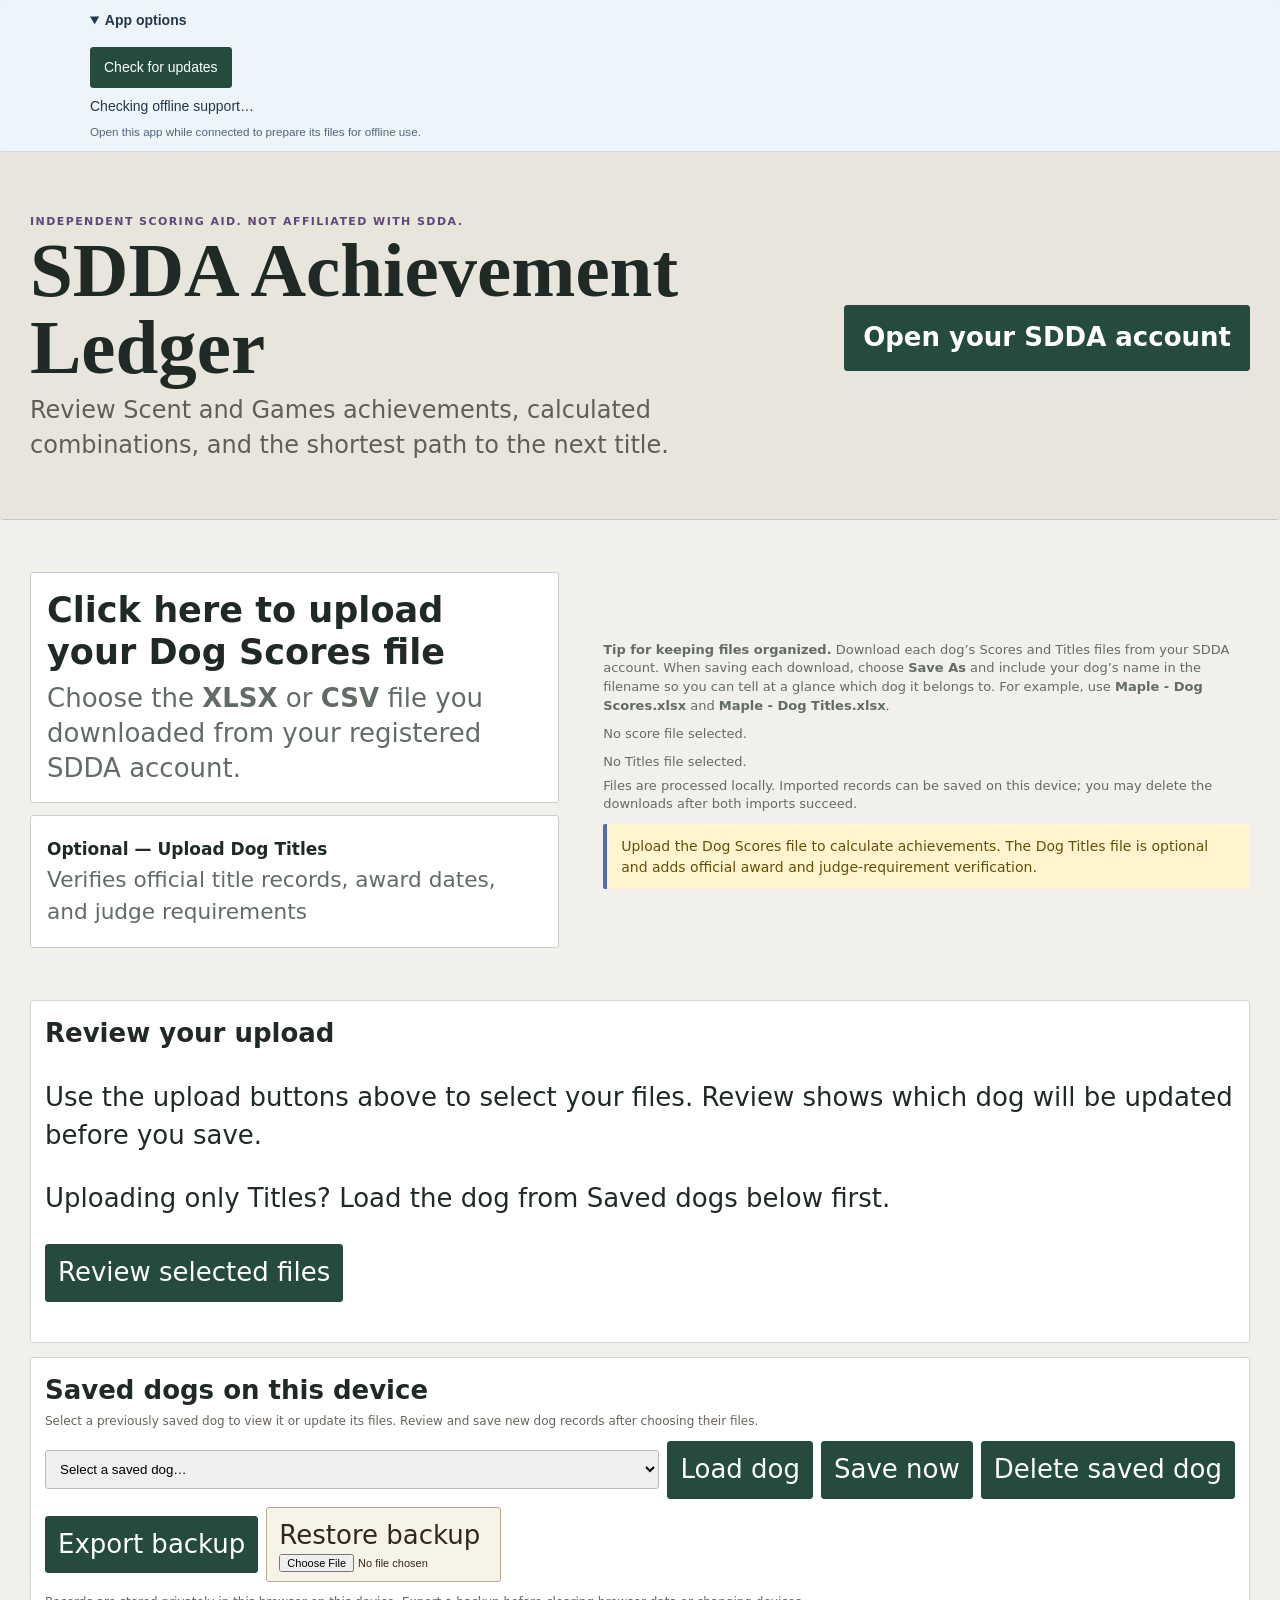
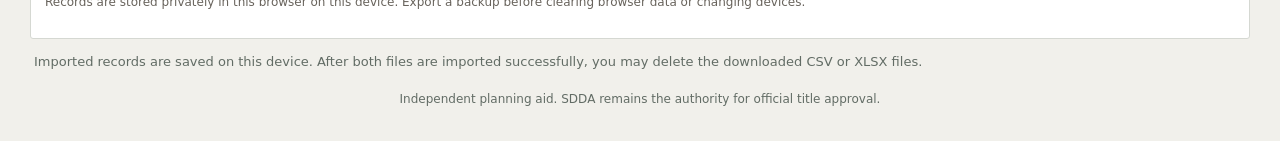
<file: index.html>
<!doctype html>
<html lang="en">
<head>
  <meta charset="utf-8">
  <meta name="viewport" content="width=device-width,initial-scale=1">
  <title>SDDA Achievement Ledger</title><link rel="manifest" href="./manifest.webmanifest"><meta name="theme-color" content="#315b49"><meta name="apple-mobile-web-app-capable" content="yes"><meta name="apple-mobile-web-app-title" content="SDDA Ledger">
  <link rel="stylesheet" href="styles.css">
  <link rel="stylesheet" href="games.css">
  <link rel="stylesheet" href="mobile-dashboard.css?v=20261027-2">
  <link rel="stylesheet" href="desktop-ledger.css?v=20261126-responsive">
  <style>
    .dog-scores-upload-copy {
      flex: 1;
      min-width: 0;
    }
    .dog-scores-upload-copy > strong {
      display: block;
      font-size: 1.35em;
      font-weight: 800;
      line-height: 1.2;
    }
    .dog-scores-upload-copy > small {
      display: block;
      margin-top: .3em;
      font-size: 1em;
      line-height: 1.35;
    }
  </style>
<link rel="icon" href="./icons/icon.svg" type="image/svg+xml">
<link rel="apple-touch-icon" href="./icons/ledger-192.png">
<style>
  #ledger-loading {
    position: fixed;
    inset: 0;
    z-index: 2147483647;
    display: grid;
    place-items: center;
    background: #315b49;
    color: #fff;
    font: 700 clamp(2.5rem, 9vw, 4.5rem)/1 system-ui, sans-serif;
  }
  @media print { #ledger-loading { display: none; } }
</style>
<noscript><style>#ledger-loading { display: none; }</style></noscript>
</head>
<body class="desktop-ledger">
<div id="ledger-loading" role="status" aria-label="Loading Ledger">Ledger</div>

<aside class="pwa-tools" id="pwa-tools" aria-label="App options">
  <details open>
    <summary>App options</summary>
    <div class="pwa-tools-content">
      <div class="pwa-tools-actions">
        <button type="button" id="pwa-install" hidden>Install app</button>
        <button type="button" id="pwa-check">Check for updates</button>
      </div>
      <p id="pwa-status" role="status" aria-live="polite">Checking offline support…</p>
      <small id="pwa-details">Open this app while connected to prepare its files for offline use.</small>
      
    </div>
  </details>
</aside>
<style id="pwa-tools-style">
.pwa-tools{padding:10px 18px;background:#edf4fa;border-bottom:1px solid #ccdbe8;color:#24374b;font:14px/1.5 Arial,sans-serif}
.pwa-tools details{max-width:1100px;margin:auto}.pwa-tools summary{cursor:pointer;font-weight:700}
.pwa-tools-content{padding-top:8px}.pwa-tools-actions{display:flex;flex-wrap:wrap;gap:8px;margin:8px 0}
.pwa-tools button{background:#34495e;color:#fff;padding:9px 13px;border:0;border-radius:6px;font:inherit;cursor:pointer}
.pwa-tools button:disabled{opacity:.55}.pwa-tools p{margin:6px 0}.pwa-tools small{display:block;color:#52657a}
.pwa-tools [hidden]{display:none!important}
</style><style id="pwa-legacy-hide">#install-bar,.install-header-btn,#pwa-install-btn,#install-app,.install-app{display:none!important}</style>

  <div id="sdda-working-overlay" class="sdda-working-overlay" role="status" aria-live="polite" aria-label="Calculating SDDA title combinations" hidden>
    <div class="sdda-working-card">
      <div class="sdda-dog-track" aria-hidden="true"><span class="sdda-paw-trail">🐾　🐾　🐾　🐾</span><span class="sdda-sniffing-dog">🐕</span></div>
      <h2>🐾 Sniffing out the Gold combinations</h2>
      <p id="sdda-working-detail">Please wait while the program checks the eligible scores and title requirements. This can take a little while for a large score history.</p>
      <div class="sdda-working-spinner" aria-hidden="true"></div>
    </div>
  </div>
  <header class="desktop-hero">
    <div class="desktop-shell hero-row">
      <div><p class="desktop-kicker">Independent scoring aid. Not affiliated with SDDA.</p><h1>SDDA Achievement Ledger</h1><p>Review Scent and Games achievements, calculated combinations, and the shortest path to the next title.</p></div>
      <a class="account-link" href="https://www.sdda.ca/login/" target="_blank" rel="noopener">Open your SDDA account</a>
    </div>
  </header>

  <main class="desktop-shell">
    <section class="desktop-upload-row">
      <div class="desktop-file-stack"><label class="score-upload desktop-upload"><span class="dog-scores-upload-copy"><strong>Click here to upload your Dog Scores file</strong><small>Choose the <b>XLSX</b> or <b>CSV</b> file you downloaded from your registered SDDA account.</small></span><input id="scores-file" type="file" accept=".csv,.xlsx"></label><label class="score-upload desktop-upload titles-upload"><span><strong>Optional — Upload Dog Titles</strong><small>Verifies official title records, award dates, and judge requirements</small></span><input id="titles-file" type="file" accept=".csv,.xlsx"></label></div>
      <div class="upload-copy"><p class="file-name"><strong>Tip for keeping files organized.</strong> Download each dog’s Scores and Titles files from your SDDA account. When saving each download, choose <strong>Save As</strong> and include your dog’s name in the filename so you can tell at a glance which dog it belongs to. For example, use <strong>Maple - Dog Scores.xlsx</strong> and <strong>Maple - Dog Titles.xlsx</strong>.</p><p id="scores-name" class="file-name">No score file selected.</p><p id="titles-name" class="file-name">No Titles file selected.</p><p class="privacy-line">Files are processed locally. Imported records can be saved on this device; you may delete the downloads after both imports succeed.</p><div id="message" class="message">Upload the Dog Scores file to calculate achievements. The Dog Titles file is optional and adds official award and judge-requirement verification.</div></div>
    </section>

    <div class="sdda-device-records">
  <strong>Review your upload</strong>
  <p>Use the upload buttons above to select your files. Review shows which dog will be updated before you save.</p>
  <p>Uploading only Titles? Load the dog from Saved dogs below first.</p>
  <div class="sdda-device-controls">
    <button type="button" id="sdda-review-update">Review selected files</button>
    <button type="button" id="sdda-cancel-update" hidden>Cancel review</button>
  </div>
  <p id="sdda-update-status" role="status"></p>
</div>
<section class="sdda-device-records" aria-label="Saved dog records">
     <div class="sdda-device-heading"><strong>Saved dogs on this device</strong><span>Select a previously saved dog to view it or update its files. Review and save new dog records after choosing their files.</span></div>
     <div class="sdda-device-controls"><select id="sdda-saved-dogs" aria-label="Select saved dog"><option value="">Select a saved dog…</option></select><button type="button" id="sdda-load-dog">Load dog</button><button type="button" id="sdda-save-dog">Save now</button><button type="button" id="sdda-delete-dog">Delete saved dog</button></div>
     <div class="sdda-device-controls"><button type="button" id="sdda-backup">Export backup</button><label class="sdda-restore">Restore backup<input id="sdda-restore-file" type="file" accept=".txt,.json,text/plain,application/json"></label></div>
     <p class="sdda-device-note">Records are stored privately in this browser on this device. Export a backup before clearing browser data or changing devices.</p>
    </section>
    <style>
    .sdda-device-records{border:1px solid #d8d2c7;border-radius:14px;padding:14px;margin:14px 0;background:#fff}
    .sdda-device-heading{display:flex;flex-direction:column;gap:4px;margin-bottom:10px}.sdda-device-heading span,.sdda-device-note{font-size:12px;color:#68635c}
    .sdda-device-controls{display:flex;gap:8px;flex-wrap:wrap;align-items:center;margin:8px 0}
    .sdda-device-controls select{min-width:220px;flex:1;padding:10px;border:1px solid #bbb;border-radius:8px}
    .sdda-device-controls button,.sdda-restore{padding:9px 12px;border:1px solid #b9a98f;border-radius:8px;background:#f8f3e9;color:#332719;font:inherit;cursor:pointer}
    .sdda-restore input{display:block;max-width:210px;font-size:11px}.sdda-judge-check label{display:flex;gap:8px;align-items:flex-start;font-size:13px}.sdda-judge-check input{margin-top:3px}
    @media(max-width:600px){.sdda-device-controls>*{flex:1 1 100%}.sdda-device-controls select{min-width:0}}
    .install-app{margin:8px 0;padding:9px 14px;border:1px solid #315b49;border-radius:8px;background:#315b49;color:#fff;font:inherit;font-weight:700;cursor:pointer}.install-app[hidden]{display:none}.gold-search-loading{font-weight:700;color:#315b49}.gold-search-loading::after{content:"";display:inline-block;width:7px;height:7px;margin-left:7px;border-radius:50%;background:currentColor;animation:sdda-sniff-pulse .65s ease-in-out infinite alternate}@keyframes sdda-sniff-pulse{from{transform:translateY(0) scale(.7);opacity:.45}to{transform:translateY(-3px) scale(1);opacity:1}}
    .sdda-working-overlay{position:fixed;inset:0;z-index:99999;display:grid;place-items:center;padding:22px;background:rgba(20,31,25,.58);backdrop-filter:blur(4px)}
    .sdda-working-overlay[hidden]{display:none}
    .sdda-working-card{width:min(520px,94vw);padding:28px 24px 24px;border:1px solid #d9e3dc;border-radius:20px;background:#fffdf8;box-shadow:0 22px 70px rgba(0,0,0,.28);text-align:center}
    .sdda-working-card h2{margin:12px 0 6px;color:#244b38;font-size:clamp(20px,4vw,27px)}
    .sdda-working-card p{margin:0;color:#615e56;font-size:14px;line-height:1.5}
    .sdda-dog-track{position:relative;height:88px;margin:8px 0 10px;overflow:hidden;border-bottom:2px dashed #d8cbb3;container-type:inline-size}
    .sdda-sniffing-dog{position:absolute;left:0;bottom:4px;font-size:54px;line-height:1;filter:drop-shadow(0 3px 1px rgba(0,0,0,.12));will-change:transform;animation:sdda-dog-trot 4.6s ease-in-out infinite}
    .sdda-paw-trail{position:absolute;left:8%;bottom:10px;color:#b7a58a;font-size:19px;letter-spacing:12px;white-space:nowrap;animation:sdda-paw-fade 1.8s linear infinite}
    .sdda-working-spinner{width:23px;height:23px;margin:18px auto 0;border:3px solid #dce6df;border-top-color:#315b49;border-radius:50%;animation:sdda-spin .8s linear infinite}
    @keyframes sdda-dog-trot{0%{transform:translateX(0) translateY(0) scaleX(1)}22%{transform:translateX(calc(50cqw - 29px)) translateY(-5px) scaleX(1)}48%{transform:translateX(calc(100cqw - 58px)) translateY(0) scaleX(1)}50%{transform:translateX(calc(100cqw - 58px)) translateY(0) scaleX(-1)}76%{transform:translateX(calc(50cqw - 29px)) translateY(-5px) scaleX(-1)}100%{transform:translateX(0) translateY(0) scaleX(-1)}}
    @keyframes sdda-paw-fade{0%{transform:translateX(0);opacity:.1}35%{opacity:.8}100%{transform:translateX(45px);opacity:.1}}
    @keyframes sdda-spin{to{transform:rotate(360deg)}}
    @media(prefers-reduced-motion:reduce){.sdda-sniffing-dog,.sdda-paw-trail,.sdda-working-spinner{animation-duration:8s}}
    </style><p class="privacy-line">Imported records are saved on this device. After both files are imported successfully, you may delete the downloaded CSV or XLSX files.</p>
    
    <section id="report" class="desktop-report" hidden>
      <header class="dog-head mobile-dog-head desktop-dog-head"><div><p class="eyebrow">Achievement summary</p><h2 id="dog-name"></h2><p id="dog-meta"></p></div><button id="print-button" class="print-button desktop-pdf" type="button">Create PDF report</button></header>
      <a id="pdf-ready" class="pdf-ready" hidden>PDF created — open or download it</a>
      <section class="verification-report-panel" aria-labelledby="verification-report-title"><div class="verification-report-title-row"><div><p class="desktop-kicker">Record quality check</p><h2 id="verification-report-title">Achievement verification report</h2></div><p>Potential date and title-cutoff issues to discuss with SDDA</p></div><div id="verification-report" aria-live="polite"></div></section>

      <nav class="tracker-tabs desktop-tabs" aria-label="Tracker sections">
        <button class="tracker-tab active" type="button" data-tab="scent" aria-selected="true">Scent achievements</button>
        <button class="tracker-tab" type="button" data-tab="games" aria-selected="false">Games achievements</button>
      </nav>

      <section class="tracker-panel" data-panel="scent">
        <div class="desktop-section-head"><div><p class="desktop-kicker">Qualifications</p><h2>Scent titles</h2></div><p>Open a title to review achieved requirements and remaining verification.</p></div>
        <div id="mobile-scent-titles" class="accordion-list desktop-card-grid"></div>
        <div class="desktop-section-head run-heading"><div><p class="desktop-kicker">Score ledger</p><h2>Advanced, Excellent and Elite runs</h2></div></div>
        <div id="mobile-scent-runs" class="score-ledger-host"></div>
      </section>

      <section class="tracker-panel" data-panel="games" hidden>
        <div class="desktop-section-head"><div><p class="desktop-kicker">Pass ledger</p><h2>Games achievements</h2></div></div>
        <div id="mobile-game-titles" class="accordion-list desktop-card-grid"></div><div id="mobile-game-runs" class="accordion-list desktop-run-grid"></div>
      </section>
        <div class="legacy-output" aria-hidden="true"><div id="achieved"></div><div id="progress"></div><div id="games-summary"></div><div id="games-grid"></div><div id="games-championships"></div><div id="advanced-gold-summary"></div><table><tbody id="advanced-gold-rows"></tbody></table><div id="excellent-gold-summary"></div><table><tbody id="excellent-gold-rows"></tbody></table><div id="elite-gold-summary"></div><table><tbody id="elite-gold-rows"></tbody></table><div id="limits"></div></div>
    </section>
    
  </main>
  <footer class="mobile-footer">Independent planning aid. SDDA remains the authority for official title approval.</footer>
  <script src="vendor/xlsx.full.min.js"></script><script src="vendor/pdf-lib.min.js"></script><script src="app.js?v=20261126-mach-gold-pairs"></script>

<script>
(function(){
"use strict";
const DB_NAME="sdda-achievement-ledger", STORE="dogs", DB_VERSION=1;
let dbPromise;
function openDb(){
 if(!("indexedDB" in window)) return Promise.resolve(null);
 if(!dbPromise) dbPromise=new Promise((resolve,reject)=>{
  const request=indexedDB.open(DB_NAME,DB_VERSION);
  request.onupgradeneeded=()=>{const db=request.result;if(!db.objectStoreNames.contains(STORE))db.createObjectStore(STORE,{keyPath:"id"});};
  request.onsuccess=()=>resolve(request.result);request.onerror=()=>reject(request.error);
 }).catch(()=>null);
 return dbPromise;
}
async function dbAction(mode, action){
 const db=await openDb(); if(!db)return null;
 return new Promise((resolve,reject)=>{const tx=db.transaction(STORE,mode),store=tx.objectStore(STORE);let req;
  try{req=action(store);}catch(e){reject(e);return;}
  tx.oncomplete=()=>resolve(req?req.result:undefined);tx.onerror=()=>reject(tx.error);tx.onabort=()=>reject(tx.error);
 });
}
const fallbackKey="sdda-ledger-saved-dogs-v1";
function fallbackRead(){try{return JSON.parse(localStorage.getItem(fallbackKey)||"[]");}catch(_){return [];}}
function dogId(){const first=scores[0]||games[0]||{};const number=String(first.dogNumber||"").trim();const name=String(first.dog||"").trim();return number?"number:"+number:"name:"+name.toLowerCase();}
function currentProfile(){
 const first=scores[0]||games[0]||{};
 if(!first.dogNumber&&!first.dog)return null;
 return {id:dogId(),dogNumber:String(first.dogNumber||""),dog:String(first.dog||""),scores,games,titles,titlesFileLoaded:!!titlesFileLoaded,updatedAt:new Date().toISOString()};
}
async function putProfile(profile){
 const db=await openDb();
 if(db){await dbAction("readwrite",s=>s.put(profile));return;}
 const all=fallbackRead(),idx=all.findIndex(x=>x.id===profile.id);if(idx>=0)all[idx]=profile;else all.push(profile);
 try{localStorage.setItem(fallbackKey,JSON.stringify(all));}catch(e){throw new Error("This browser's local storage is full. Export a backup or remove an old saved dog.");}
}
async function allProfiles(){
 const db=await openDb();if(db){return await dbAction("readonly",s=>s.getAll())||[];}return fallbackRead();
}
async function getProfile(id){
 const db=await openDb();if(db)return await dbAction("readonly",s=>s.get(id));
 return fallbackRead().find(x=>x.id===id)||null;
}
async function deleteProfile(id){
 const db=await openDb();if(db){await dbAction("readwrite",s=>s.delete(id));return;}
 localStorage.setItem(fallbackKey,JSON.stringify(fallbackRead().filter(x=>x.id!==id)));
}
function labelFor(p){return (p.dog||("SDDA dog #"+p.dogNumber))+" · #"+(p.dogNumber||"unknown");}
async function refreshProfiles(selected){
 const select=document.getElementById("sdda-saved-dogs");if(!select)return;
 const list=(await allProfiles()).sort((a,b)=>labelFor(a).localeCompare(labelFor(b)));
 select.innerHTML='<option value="">Select a saved dog…</option>'+list.map(p=>'<option value="'+String(p.id).replace(/&/g,"&amp;").replace(/"/g,"&quot;")+'">'+labelFor(p).replace(/&/g,"&amp;").replace(/</g,"&lt;").replace(/>/g,"&gt;")+'</option>').join("");
 if(selected)select.value=selected;
}
async function saveCurrent(){
 const profile=currentProfile();if(!profile)return;

 await putProfile(profile);await refreshProfiles(profile.id);
 const msg=document.getElementById("message");if(msg)msg.textContent="Saved "+(profile.dog||("SDDA dog #"+profile.dogNumber))+" on this device. Your score and title files remain available here.";
}
async function loadSelected(){
 const select=document.getElementById("sdda-saved-dogs"),id=select&&select.value;if(!id)return;
 const p=await getProfile(id);if(!p)return;
 const button=document.getElementById("sdda-load-dog"),msg=document.getElementById("message");
 const overlay=document.getElementById("sdda-working-overlay"),detail=document.getElementById("sdda-working-detail");
 scores=p.scores||[];games=p.games||[];titles=p.titles||[];titlesFileLoaded=typeof p.titlesFileLoaded==="boolean"?p.titlesFileLoaded:titles.length>0;

 const sn=document.getElementById("scores-name"),tn=document.getElementById("titles-name");
 if(sn)sn.textContent="Loaded saved dog scores · "+scores.length+" scored components · "+games.length+" Games passes";
 if(tn)tn.textContent="Loaded saved dog titles · "+titles.length+" recorded titles";
 if(button){button.disabled=true;button.textContent="Sniffing…";}
 if(detail)detail.textContent="Checking "+(p.dog||("SDDA dog #"+p.dogNumber))+" · "+scores.length+" component scores · "+games.length+" Games passes. Please wait while the title batches are calculated.";
 if(overlay)overlay.hidden=false;
 if(msg){msg.classList.add("gold-search-loading");msg.textContent="🐾 Sniffing out Gold score combinations for "+(p.dog||("SDDA dog #"+p.dogNumber))+"…";}
 await new Promise(resolve=>requestAnimationFrame(()=>requestAnimationFrame(resolve)));
 try{
  if(typeof render==="function")render();
  if(msg){const warning=window.sddaGoldOptimizationWarning||"";msg.textContent="Loaded "+labelFor(p)+" from this device."+(warning?" "+warning:"");}
 }catch(error){
  if(msg)msg.textContent="The saved dog was loaded, but the report could not finish: "+(error&&error.message?error.message:String(error));
  throw error;
 }finally{
  if(overlay)overlay.hidden=true;
  if(msg)msg.classList.remove("gold-search-loading");
  if(button){button.disabled=false;button.textContent="Load dog";}
 }
}
function downloadBackup(){
 allProfiles().then(list=>{
  const blob=new Blob([JSON.stringify({format:"SDDA-Ledger-Backup",version:1,dogs:list},null,2)],{type:"application/json"});
  const url=URL.createObjectURL(blob),a=document.createElement("a");a.href=url;a.download="SDDA-Dog-Records-Backup.json";a.click();setTimeout(()=>URL.revokeObjectURL(url),1000);
 });
}
async function restoreBackup(file){
 const data=JSON.parse(await file.text());if(data.format!=="SDDA-Ledger-Backup"||!Array.isArray(data.dogs))throw new Error("This is not a valid SDDA Ledger backup.");
 for(const p of data.dogs){if(!p.id||!Array.isArray(p.scores)||!Array.isArray(p.titles))continue;await putProfile(p);}
 await refreshProfiles();const msg=document.getElementById("message");if(msg)msg.textContent="Backup restored. Select a saved dog to open its records.";
}

const reviewButton = document.getElementById("sdda-review-update");
const cancelButton = document.getElementById("sdda-cancel-update");
const updateStatus = document.getElementById("sdda-update-status");
const scoresInput = document.getElementById("scores-file");
const titlesInput = document.getElementById("titles-file");
let pending = null;
let revision = 0;

function clearReview(message = "") {
  revision++;
  pending = null;
  reviewButton.textContent = "Review selected files";
  cancelButton.hidden = true;
  updateStatus.textContent = message;
}
for (const input of [scoresInput, titlesInput]) {
  input.addEventListener("change", () => {
    const names = [scoresInput.files[0], titlesInput.files[0]].filter(Boolean).map(file => file.name);
    clearReview(names.length ? "Selected: " + names.join(", ") : "");
  });
}
cancelButton.addEventListener("click", () => clearReview());

reviewButton.addEventListener("click", async () => {
  const attempt = revision;
  const current = currentProfile();
  reviewButton.disabled = true;
  try {
    if (!pending) {
      const scoresFile = scoresInput.files[0], titlesFile = titlesInput.files[0];
      if (!scoresFile && !titlesFile) throw new Error("Use an upload button above to select a file, then come back to review it.");
      if (!scoresFile && !current) throw new Error("Load the saved dog before replacing its Titles.");
      const [scoreData, titleData] = await Promise.all([
        scoresFile ? readDogScores(scoresFile) : null,
        titlesFile ? readDogTitles(titlesFile) : null
      ]);
      if (attempt !== revision) return;
      const target = scoreData || current;
      const id = scoreData
        ? (target.dogNumber ? "number:" + target.dogNumber : "name:" + target.dog.toLowerCase())
        : current.id;
      const parts = [scoreData && "Scores", titleData && "Titles"].filter(Boolean).join(" and ");
      pending = {id, scoreData, titleData, parts};
      updateStatus.textContent = "Save " + parts + " for " + labelFor(target) + "? "
        + (titleData ? "Confirm the Titles file belongs to this dog." : "Existing Titles will be kept.")
        + (scoreData ? " " + scoreData.scores.length + " component scores and " + scoreData.games.length + " Games passes." : "")
        + (titleData ? " " + titleData.records.length + " recorded titles." : "");
      reviewButton.textContent = "Save " + parts;
      cancelButton.hidden = false;
      return;
    }

    const {id, scoreData, titleData, parts} = pending;
    const saved = await getProfile(id);
    if (attempt !== revision) return;
    if (!scoreData && (!saved || currentProfile()?.id !== id)) {
      throw new Error("The loaded dog changed. Load the correct dog and review again.");
    }
    const profile = {
      ...saved,
      id,
      ...(scoreData && {dog: scoreData.dog, dogNumber: scoreData.dogNumber, scores: scoreData.scores, games: scoreData.games}),
      titles: titleData ? titleData.records : saved?.titles || [],
      titlesFileLoaded: titleData ? true : saved?.titlesFileLoaded ?? !!saved?.titles?.length,
      updatedAt: new Date().toISOString()
    };
    await putProfile(profile);
    if (attempt === revision) {
      scoresInput.value = titlesInput.value = "";
      clearReview("Saved " + parts + " for " + labelFor(profile) + ".");
    }
    try {
      await refreshProfiles(id);
      await loadSelected();
    } catch {
      updateStatus.textContent = "Records were saved. Load the dog again to refresh the report.";
    }
  } catch (error) {
    if (attempt === revision) clearReview(error.message);
  } finally {
    reviewButton.disabled = false;
  }
});
document.addEventListener("DOMContentLoaded",()=>{});
const select=document.getElementById("sdda-saved-dogs");
if(select)refreshProfiles();
document.getElementById("sdda-load-dog")?.addEventListener("click",()=>loadSelected().catch(e=>alert(e.message)));
document.getElementById("sdda-save-dog")?.addEventListener("click",()=>saveCurrent().catch(e=>alert(e.message)));
document.getElementById("sdda-delete-dog")?.addEventListener("click",async()=>{const id=document.getElementById("sdda-saved-dogs")?.value;if(!id)return;if(!confirm("Delete this saved dog and its locally stored records?"))return;await deleteProfile(id);await refreshProfiles();});
document.getElementById("sdda-backup")?.addEventListener("click", () => downloadBackup());
document.getElementById("sdda-restore-file")?.addEventListener("change",e=>{if(e.target.files[0])restoreBackup(e.target.files[0]).catch(err=>alert(err.message));});
})();
</script><script id="pwa-tools-script">
(()=>{'use strict';
const $=id=>document.getElementById(id), install=$('pwa-install'), check=$('pwa-check'), status=$('pwa-status'), details=$('pwa-details');
let promptEvent=null, registration=null, checking=false;
const installed=()=>matchMedia('(display-mode:standalone)').matches||matchMedia('(display-mode:fullscreen)').matches||navigator.standalone===true;
const say=(a,b)=>{status.textContent=a;details.textContent=b||'';};
function updateInstall(){install.hidden=installed()||!promptEvent;}
window.addEventListener('beforeinstallprompt',e=>{e.preventDefault();promptEvent=e;updateInstall();});
window.addEventListener('appinstalled',()=>{promptEvent=null;install.hidden=true;say('App installed.','Open it from your home screen or app list.');});
install.addEventListener('click',async()=>{
 if(!promptEvent){say('Install is not available yet.','The Install app button will appear here when this device offers standalone installation.');return;}
 await promptEvent.prompt();await promptEvent.userChoice;promptEvent=null;updateInstall();
});
async function inspect(){
 if (!('serviceWorker' in navigator) || !window.isSecureContext || location.protocol === 'file:') {say('Offline support is not available in this browser.','Use a supported browser and open this app from its HTTPS website.');return;}
 registration=await navigator.serviceWorker.getRegistration();
 if(!registration){say('Offline setup has not started yet.','Keep this app open while connected to the internet, then check again.');return;}
 const active=registration.active||registration.waiting||registration.installing;
 if(!active){say('Offline setup is still starting.','Keep the app open and check again in a moment.');return;}
 let entries=0,matching=false;
 if('caches'in window){for(const key of await caches.keys()){const cache=await caches.open(key);const requests=await cache.keys();entries+=requests.length;if(requests.some(r=>new URL(r.url).origin===location.origin))matching=true;}}
 if(navigator.onLine){say(matching?'Offline app files are saved on this device.':'Offline support is active; app files are still being prepared.',matching?entries+' cached files found. Open the app sections you use while online so they can be cached.':'Stay connected and leave this page open while files are cached.');}
 else say(matching?'Offline mode is active; saved app files are available.':'You are offline, but no saved app files were found.','Reconnect and open the app to finish preparing offline use.');
}
check.addEventListener('click',async()=>{
 if(checking)return;checking=true;check.disabled=true;
 try{
  registration=await navigator.serviceWorker.getRegistration();
  if(!navigator.onLine){await inspect();return;}
  if(!registration&&'serviceWorker'in navigator)registration=await navigator.serviceWorker.register('./sw.js');
  if(registration){say('Checking for updates…','Please keep this app open.');await registration.update();await new Promise(r=>setTimeout(r,900));}
  await inspect();
  if(registration?.waiting){say('An app update is ready.','Reload the app to use the latest version.');}
 }catch(e){say('Could not check for updates.',e.message||'Try again when connected.');}
 finally{checking=false;check.disabled=false;}
});
window.addEventListener('online',inspect);window.addEventListener('offline',inspect);
if(installed())install.hidden=true;
if ('serviceWorker' in navigator && window.isSecureContext && location.protocol !== 'file:') {
  navigator.serviceWorker.register('./sw.js').then(result => {
    registration = result;
    return navigator.serviceWorker.ready;
  }).then(inspect).catch(inspect);
} else inspect();
updateInstall();
})();
</script>
<script>
  document.addEventListener("DOMContentLoaded", () => {
    document.getElementById("ledger-loading").remove();
  }, { once: true });
</script>
</body></html>
</file>
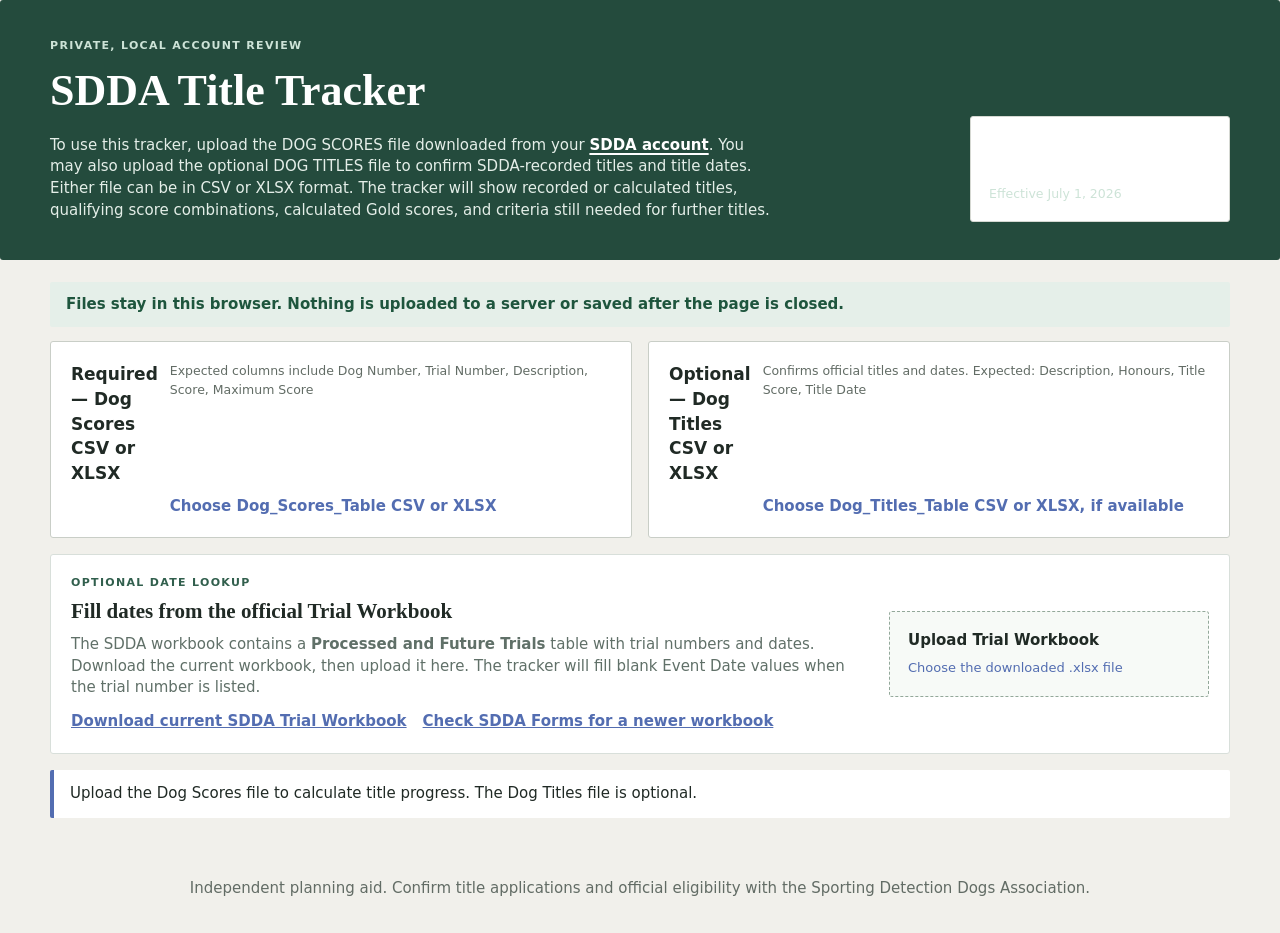
<file: index-legacy.html>
<!doctype html>
<html lang="en">
<head>
  <meta charset="utf-8">
  <meta name="viewport" content="width=device-width, initial-scale=1">
  <title>SDDA Title Tracker</title>
  <link rel="stylesheet" href="styles.css">
  <link rel="stylesheet" href="games.css?v=20261025-1">
  <link rel="stylesheet" href="trial-lookup.css">
  <link rel="stylesheet" href="requirements.css">
  <style>.level-score-block{margin-top:20px}.level-score-block h3{margin:0 0 9px;color:var(--green);font-size:18px}.level-note{margin:-2px 0 10px;color:var(--muted);font-size:13px}</style>
</head>
<body>
  <header class="hero">
    <div class="wrap hero-grid">
      <div>
        <p class="eyebrow">Private, local account review</p>
        <h1>SDDA Title Tracker</h1>
        <p class="lede">To use this tracker, upload the DOG SCORES file downloaded from your <a href="https://www.sdda.ca/my-profile/" target="_blank" rel="noopener">SDDA account</a>. You may also upload the optional DOG TITLES file to confirm SDDA-recorded titles and title dates. Either file can be in CSV or XLSX format. The tracker will show recorded or calculated titles, qualifying score combinations, calculated Gold scores, and criteria still needed for further titles.</p>
      </div>
      <div class="rule-card"><strong>Rules basis</strong><span>SDDA Master Rule Book v5.1</span><small>Effective July 1, 2026</small></div>
    </div>
  </header>

  <main class="wrap">
    <section class="privacy">Files stay in this browser. Nothing is uploaded to a server or saved after the page is closed.</section>
    <section class="upload-grid" aria-label="Upload SDDA account downloads">
      <label class="upload-card"><span>1</span><strong>Required — Dog Scores CSV or XLSX</strong><small>Expected columns include Dog Number, Trial Number, Description, Score, Maximum Score</small><input id="scores-file" type="file" accept=".csv,.xlsx,text/csv,application/vnd.openxmlformats-officedocument.spreadsheetml.sheet"><em id="scores-name">Choose Dog_Scores_Table CSV or XLSX</em></label>
      <label class="upload-card"><span>2</span><strong>Optional — Dog Titles CSV or XLSX</strong><small>Confirms official titles and dates. Expected: Description, Honours, Title Score, Title Date</small><input id="titles-file" type="file" accept=".csv,.xlsx,text/csv,application/vnd.openxmlformats-officedocument.spreadsheetml.sheet"><em id="titles-name">Choose Dog_Titles_Table CSV or XLSX, if available</em></label>
    </section>
    <section class="trial-lookup">
      <div><p class="eyebrow">Optional date lookup</p><h2>Fill dates from the official Trial Workbook</h2><p>The SDDA workbook contains a <strong>Processed and Future Trials</strong> table with trial numbers and dates. Download the current workbook, then upload it here. The tracker will fill blank Event Date values when the trial number is listed.</p><div class="official-links"><a href="https://www.sdda.ca/wp-content/uploads/2026/09/TrialWorkbook-20260921.xlsx">Download current SDDA Trial Workbook</a><a href="https://www.sdda.ca/sdda-forms/" target="_blank" rel="noopener">Check SDDA Forms for a newer workbook</a></div></div>
      <label class="workbook-upload"><strong>Upload Trial Workbook</strong><input id="workbook-file" type="file" accept=".xlsx,application/vnd.openxmlformats-officedocument.spreadsheetml.sheet"><span id="workbook-name">Choose the downloaded .xlsx file</span></label>
    </section>
    <div id="message" class="message">Upload the Dog Scores file to calculate title progress. The Dog Titles file is optional.</div>

    <section id="report" hidden>
      <div class="dog-head">
        <div><p class="eyebrow">Account report</p><h2 id="dog-name"></h2><p id="dog-meta"></p></div>
        <button id="print-button" type="button">Print / save PDF</button>
      </div>

      <section><div class="section-head"><div><p class="eyebrow">Recorded or calculated</p><h2>Titles achieved</h2></div><p>The card label shows whether a title came from the optional SDDA Titles file or was calculated from scores.</p></div><div id="achieved" class="card-grid"></div></section>
      <section><div class="section-head"><div><p class="eyebrow">Current position</p><h2>What is needed next</h2></div><p>“Calculated” means derived from the supplied score history and should be confirmed by SDDA.</p></div><div id="progress" class="progress-grid"></div></section>
      <section id="games-section"><div class="section-head"><div><p class="eyebrow">Pass / No Pass competitions</p><h2>Games titles</h2></div><p>Games are tracked separately from scored components. A qualifying Games row counts as one pass.</p></div><div id="games-summary" class="summary-strip"></div><div id="games-grid" class="games-grid"></div><div id="games-championships" class="games-championships"></div></section>
      <section><div class="section-head"><div><p class="eyebrow">Gold calculations grouped by level</p><h2>Advanced, Excellent and Elite scores</h2></div><p>Advanced components combine only with Advanced, and Excellent only with Excellent. Each component is used once. Initial Special titles and all Elite scores remain grouped together.</p></div><div class="level-score-block"><h3>Advanced combinations</h3><div id="advanced-gold-summary" class="summary-strip"></div><div class="table-wrap"><table><thead><tr><th>Combination</th><th>Container</th><th>Interior</th><th>Exterior</th><th>Total</th><th>Classification</th></tr></thead><tbody id="advanced-gold-rows"></tbody></table></div></div><div class="level-score-block"><h3>Excellent combinations</h3><div id="excellent-gold-summary" class="summary-strip"></div><div class="table-wrap"><table><thead><tr><th>Combination</th><th>Container</th><th>Interior</th><th>Exterior</th><th>Total</th><th>Classification</th></tr></thead><tbody id="excellent-gold-rows"></tbody></table></div></div><div class="level-score-block"><h3>Elite same-trial scores</h3><p class="level-note">Every complete Elite score is shown because non-Gold scores still count toward the required Elite titling-score total.</p><div id="elite-gold-summary" class="summary-strip"></div><div class="table-wrap"><table><thead><tr><th>Trial</th><th>Container</th><th>Interior</th><th>Exterior</th><th>Total</th><th>Classification</th></tr></thead><tbody id="elite-gold-rows"></tbody></table></div></div></section>
      <section id="limits" class="limits"></section>
    </section>
  </main>
  <footer>Independent planning aid. Confirm title applications and official eligibility with the Sporting Detection Dogs Association.</footer>
  <script src="vendor/xlsx.full.min.js"></script>
  <script src="vendor/pdf-lib.min.js"></script>
  <script src="app.js?v=20261025-1"></script>
</body>
</html>
</file>
<file: styles.css>
:root{--green:#225f45;--green2:#367353;--blue:#536db1;--red:#9b433d;--ink:#17231d;--muted:#607068;--line:#d8dfda;--paper:#fff;--bg:#f3f5f1;--gold:#a76d08;--goldbg:#fff4d6}*{box-sizing:border-box}body{margin:0;background:var(--bg);color:var(--ink);font:15px/1.45 system-ui,-apple-system,"Segoe UI",sans-serif}.wrap{width:min(1180px,calc(100% - 32px));margin:auto}.hero{background:linear-gradient(130deg,#173f30,var(--green));color:#fff;padding:38px 0}.hero-grid{display:flex;align-items:end;justify-content:space-between;gap:32px}.eyebrow{margin:0 0 5px;text-transform:uppercase;letter-spacing:.12em;font-size:11px;font-weight:800;color:var(--green2)}.hero .eyebrow{color:#cde3d7}h1,h2{font-family:Georgia,serif;margin:0}h1{font-size:44px}.lede{max-width:720px;margin:12px 0 0;color:#e4eee8}.rule-card{min-width:260px;padding:18px;border:1px solid #ffffff3d;border-radius:12px;background:#ffffff12}.rule-card>*{display:block}.rule-card span{margin-top:6px}.rule-card small{color:#cde3d7}.privacy{margin:22px 0 14px;padding:12px 16px;border-radius:8px;background:#e5efe9;color:#1e553d;font-weight:650}.upload-grid{display:grid;grid-template-columns:1fr 1fr;gap:16px}.upload-card{position:relative;display:grid;grid-template-columns:38px 1fr;column-gap:12px;padding:20px;border:1px dashed #9eafa4;border-radius:12px;background:var(--paper);cursor:pointer}.upload-card>span{grid-row:1/4;width:34px;height:34px;border-radius:50%;display:grid;place-items:center;background:var(--green);color:#fff;font-weight:800}.upload-card strong{font-size:17px}.upload-card small{color:var(--muted)}.upload-card input{position:absolute;opacity:0;pointer-events:none}.upload-card em{grid-column:2;margin-top:10px;color:var(--blue);font-style:normal;font-weight:700}.message{margin:14px 0 26px;padding:13px 16px;background:#fff;border-left:4px solid var(--blue);border-radius:5px}.dog-head{display:flex;justify-content:space-between;align-items:center;padding:25px 28px;background:#fff;border-radius:14px;box-shadow:0 8px 28px #183c2920}.dog-head h2{font-size:32px}.dog-head p:last-child{margin:4px 0 0;color:var(--muted)}button{border:0;border-radius:8px;background:var(--green);color:#fff;padding:11px 16px;font-weight:750;cursor:pointer}section section{margin-top:34px}.section-head{display:flex;justify-content:space-between;align-items:end;gap:30px;margin-bottom:13px}.section-head>p{max-width:570px;margin:0;color:var(--muted);font-size:13px}.card-grid,.progress-grid{display:grid;grid-template-columns:repeat(3,1fr);gap:12px}.title-card,.progress-card{background:#fff;border:1px solid var(--line);border-radius:11px;padding:17px}.title-card h3,.progress-card h3{margin:0;font-size:17px}.title-card .score{font-size:25px;font-family:Georgia,serif;color:var(--green);margin:9px 0}.title-card p,.progress-card p{margin:7px 0 0;color:var(--muted)}.status{display:inline-block;margin-top:10px;padding:4px 8px;border-radius:999px;background:#e8eee9;color:#315644;font-size:11px;font-weight:800;text-transform:uppercase}.status.met{background:#ddefe2;color:#185735}.status.partial{background:#fff1d5;color:#74500d}.status.unknown{background:#eceef3;color:#59606d}.requirements{margin:12px 0 0;padding:0;list-style:none}.requirements li{padding:6px 0;border-top:1px solid #edf0ed}.requirements li::before{content:"○";margin-right:7px;color:var(--red)}.requirements li.done::before{content:"✓";color:var(--green);font-weight:900}.summary-strip{display:flex;gap:10px;flex-wrap:wrap;margin-bottom:12px}.summary-strip span{padding:9px 12px;border-radius:8px;background:#fff;border:1px solid var(--line);font-weight:750}.summary-strip .gold{background:var(--goldbg);border-color:#e9ca83;color:#6f4804}.table-wrap{overflow:auto;border:1px solid var(--line);border-radius:11px;background:#fff}table{width:100%;border-collapse:collapse}th,td{text-align:left;padding:10px 12px;border-bottom:1px solid #e7ebe8}th{background:#e8ede9;color:#315143;font-size:12px;text-transform:uppercase}tr.gold td{background:var(--goldbg)}tr.silver td{background:#e8edf3}tr.bronze td{background:#f1dfcf}td:last-child{font-weight:800}.limits{margin:30px 0;padding:18px 20px;border-radius:10px;background:#fff8e8;border:1px solid #ead4a5}.limits h3{margin:0 0 8px}.limits ul{margin:0;padding-left:20px}footer{text-align:center;color:var(--muted);padding:34px 16px}@media(max-width:780px){.hero-grid,.section-head,.dog-head{display:block}.rule-card{margin-top:22px}.upload-grid,.card-grid,.progress-grid{grid-template-columns:1fr}.dog-head button{margin-top:14px}h1{font-size:36px}}@media print{body{background:#fff}.hero,.privacy,.upload-grid,.message,#print-button,footer{display:none!important}.wrap{width:100%}.dog-head{box-shadow:none;border:1px solid var(--line)}section section{break-inside:avoid}.progress-grid,.card-grid{grid-template-columns:repeat(3,1fr)}.title-card,.progress-card{break-inside:avoid}}


/* Flat editorial refresh: solid colour, crisp edges, and no decorative iconography. */
:root{
  --ink:#202a25;--green:#244b3d;--green-dark:#193d31;--green2:#315f4d;
  --green-soft:#e8eee9;--cream:#f1f0eb;--bg:#f1f0eb;--paper:#fff;
  --line:#d5d8d2;--muted:#626c65;--gold:#94630b;--goldbg:#f5ebcf;
}
*{box-shadow:none!important;text-shadow:none!important;border-radius:3px!important;background-image:none!important}
body,.mobile-ledger,.desktop-ledger{background:#f1f0eb!important;color:#202a25}
.hero,.mobile-hero{background-color:#244b3d!important;color:#fff}
.desktop-hero{background-color:#e8e5dc!important;border-bottom:1px solid #c9c8c0!important}
.desktop-hero h1{color:#202a25}
.desktop-kicker,.eyebrow{color:#315f4d}
.account-link,.desktop-pdf,.print-button,button{background-color:#244b3d!important;color:#fff!important;border:1px solid #244b3d!important}
.upload-card,.score-upload,.desktop-upload{background-color:#fff!important;border:1px solid #c9cec7!important}
.upload-card{grid-template-columns:1fr!important}
.upload-card>span,.upload-icon,.achievement-check,.chevron,.icon{display:none!important}
.dog-head,.mobile-dog-head,.title-card,.progress-card,.title-accordion,.next-card,
.desktop-ledger .title-accordion,.desktop-ledger .next-card,.game-card,.games-championships,
.sdda-device-records,.sdda-judge-check,.rule-card{background:#fff!important;border:1px solid #d5d8d2!important}
.desktop-ledger .title-accordion,.desktop-ledger .next-card{box-shadow:none!important}
.tracker-tabs,.desktop-tabs{background:#fff!important;border:1px solid #d5d8d2!important}
.tracker-tab{background:transparent!important;color:#58645c!important}
.tracker-tab.active,.desktop-tabs .tracker-tab.active{background:#244b3d!important;color:#fff!important}
.title-accordion summary{grid-template-columns:minmax(0,1fr) auto auto!important}
.summary-action{color:#315f4d;font-size:11px;font-weight:800;letter-spacing:.06em;text-transform:uppercase}
.title-accordion[open] .summary-action::after{content:"";display:none}
.requirement-list li,.requirements li{padding-left:0!important}
.requirement-list li::before,.requirements li::before{content:none!important;display:none!important}
.requirement-list li.done,.requirement-list li.pending{font-weight:600}
.requirement-list li.pending,.requirement-list li.pending *{color:#9b433d!important}
.status,.remaining-badge,.game-result{border-radius:2px!important}
.status{background:#e8eee9!important;color:#315f4d!important}
.status.met{background:#e0e9e1!important;color:#244b3d!important}
.status.partial{background:#f2ead7!important;color:#765313!important}
.status.unknown{background:#ecece8!important;color:#626c65!important}
.run-row{border:1px solid #d5d8d2!important;border-radius:2px!important}
.run-row.gold{background:#f5ebcf!important}
.run-row.silver{background:#e7eaed!important}
.run-row.bronze{background:#efe1d3!important}
.run-row.satisfactory{background:#fff!important}
.summary-strip span,.game-history-summary span{border-radius:2px!important}
.message,.privacy,.limits{border-radius:2px!important}
.game-meter,.game-meter i{border-radius:0!important}
@media(max-width:780px){.upload-card{grid-template-columns:1fr!important}}


/* Light-green completion treatment: highlight only criteria that are satisfied. */
.progress-card.criteria-met .card-title-bar{
  display:block;
  margin:-17px -17px 12px;
  padding:12px 17px;
  background:#e5f0e7;
  color:#244b3d;
  border-bottom:1px solid #cbdccc;
}
.requirements li.done{
  background:#e5f0e7;
  color:#244b3d;
  padding:8px 10px;
  margin:3px 0;
  border:1px solid #d2e2d4;
}

/* Recorded title history cards */
.progression-record-card{background:var(--paper);border:1px solid var(--line);border-radius:14px;margin:10px 0;overflow:hidden}.progression-record-card>summary{display:flex;align-items:center;justify-content:space-between;gap:12px;padding:14px 16px;cursor:pointer;list-style:none}.progression-record-card>summary::-webkit-details-marker{display:none}.progression-record-card>summary:after{content:"＋";font-weight:700;color:var(--green);margin-left:8px}.progression-record-card[open]>summary:after{content:"−"}.progression-record-date{font-size:.88em;color:var(--muted);text-align:right}.progression-record-body{padding:0 16px 12px;border-top:1px solid var(--line)}.progression-level-evidence{background:var(--paper);border:1px solid var(--line);border-radius:12px;padding:12px 16px;margin:10px 0}

/* Current Scent ledger: three equal-width cards, with compact expandable history below. */
.current-cutoff-announcement{margin:0 0 12px;padding:0 2px;background:transparent;border:0;font-size:13px;line-height:1.4}
.current-score-ledger{display:grid;grid-template-columns:repeat(3,minmax(0,1fr));gap:12px;align-items:start}
.current-level-card{min-width:0;background:#fff;border:1px solid var(--line);padding:12px;overflow:hidden}
.current-level-card>header{display:flex;justify-content:space-between;align-items:baseline;gap:8px;border-bottom:1px solid var(--line);padding-bottom:8px;margin-bottom:8px}
.current-level-card>header h3{font-size:16px;margin:0}
.current-level-card>header span{font-size:11px;color:var(--muted);text-align:right}
.current-level-card .run-grid{display:grid;gap:6px}
.current-level-card .run-row{display:grid;grid-template-columns:1fr;gap:3px;padding:8px;font-size:12px}
.ledger-history{margin-top:18px;padding-top:14px;border-top:2px solid var(--line)}
.ledger-history>h3{margin:0 0 10px;font-size:18px}
.ledger-history-buttons{display:flex;gap:8px;flex-wrap:wrap;margin-bottom:10px}
.ledger-history-buttons button{padding:9px 13px}
.history-panel{margin:10px 0 16px;padding:12px;background:#fff;border:1px solid var(--line)}
.history-panel-intro>p{margin:8px 0;color:var(--muted);font-size:12px}
.history-title-lock{border:1px solid #b78a35;background:#fff8e8;padding:10px;margin-bottom:10px}
.history-lock-parts{display:grid;grid-template-columns:repeat(3,minmax(0,1fr));gap:8px;margin:8px 0}
.history-lock-parts span{display:grid;gap:2px}
.history-lock-parts em{font-style:normal;font-weight:800}
.history-component-columns{display:grid;grid-template-columns:repeat(3,minmax(0,1fr));gap:10px;align-items:start}
.history-component{min-width:0;border:1px solid var(--line);padding:8px}
.history-component h4{margin:0 0 8px;padding-bottom:6px;border-bottom:1px solid var(--line);font-size:14px}
.history-score{display:flex;align-items:center;gap:5px;padding:5px 4px;border-bottom:1px solid #eceeea;font-variant-numeric:tabular-nums}
.history-score small{color:var(--muted)}
.history-score.is-title-lock{border:2px solid #a76d08;border-radius:999px!important;margin:3px 0;padding:4px 7px;background:#fff8e8;font-weight:800}
.history-score.is-title-lock b{margin-left:auto;font-size:9px;text-transform:uppercase;color:#80580c}
.history-cutoff{margin:8px -3px;padding:7px 4px;border-top:3px solid #9b433d;border-bottom:1px solid #9b433d;color:#8a3934}
.history-cutoff b,.history-cutoff small{display:block}
.history-cutoff small{font-size:10px;line-height:1.3}
@media(max-width:780px){.current-score-ledger{grid-template-columns:repeat(3,minmax(0,1fr));gap:6px}.current-level-card{padding:7px}.current-level-card>header{display:block}.current-level-card>header h3{font-size:13px}.current-level-card>header span{display:block;text-align:left;font-size:10px}.current-level-card .run-row{font-size:10px;padding:5px}.history-component-columns{grid-template-columns:repeat(3,minmax(0,1fr));gap:5px}.history-component{padding:5px}.history-component h4{font-size:11px}.history-score{gap:2px;font-size:11px;flex-wrap:wrap}.history-score.is-title-lock{padding:3px}.history-score.is-title-lock b{font-size:8px}.history-cutoff{font-size:10px}}


/* Title progression: each level owns its current combinations and historical ledger. */
.progression-score-columns{display:grid;grid-template-columns:repeat(3,minmax(0,1fr));gap:12px;align-items:stretch;width:100%}
.progression-score-column{min-width:0;display:flex;flex-direction:column;gap:10px}
.progression-score-column .current-level-card{width:100%;min-width:0}
.progression-score-column .current-level-card>header{display:flex;align-items:baseline;justify-content:space-between;gap:6px}
.progression-score-column .current-level-card>header h3{font-size:16px}
.progression-score-column .current-level-card>header span{font-size:10px;text-align:right}
.progression-history{min-width:0;padding:10px;background:#fff;border:1px solid var(--line,#d5d8d2)}
.progression-history>h4{margin:0 0 8px;font-size:14px}
.progression-history .history-component-columns{display:grid;grid-template-columns:repeat(3,minmax(0,1fr));gap:5px}
.progression-history .history-component{min-width:0;padding:5px}
.progression-history .history-component h4{font-size:11px;overflow-wrap:anywhere}
.progression-history .history-score{font-size:11px;gap:2px;flex-wrap:wrap;padding:4px 2px}
.progression-history .history-score.is-title-lock{border:2px solid #d62828!important;border-radius:999px!important;background:#fff!important;color:#202a25;padding:3px 5px}
.progression-history .history-score.is-title-lock b{display:none}
.progression-history .history-cutoff{border-top:3px solid #e6b800;border-bottom:1px solid #e6b800;color:#705700;background:#fff9dc;margin:7px -2px;padding:5px 3px}
.progression-history .history-cutoff small{font-size:9px}
.progression-score-column .history-title-lock{display:none}
@media(max-width:780px){
 .progression-score-columns{grid-template-columns:repeat(3,minmax(0,1fr));gap:5px}
 .progression-score-column{gap:6px}
 .progression-score-column .current-level-card{padding:6px}
 .progression-score-column .current-level-card>header{display:block}
 .progression-score-column .current-level-card>header h3{font-size:12px}
 .progression-score-column .current-level-card>header span{display:block;text-align:left;font-size:9px}
 .progression-score-column .current-level-card .run-row{font-size:9px;padding:5px;overflow-wrap:anywhere}
 .progression-history{padding:5px}
 .progression-history>h4{font-size:11px}
 .progression-history .history-component-columns{gap:3px}
 .progression-history .history-component{padding:3px}
 .progression-history .history-component h4{font-size:9px}
 .progression-history .history-score{font-size:9px;gap:1px}
 .progression-history .history-cutoff{font-size:9px}
}


/* Title Progression uses the same full-width collapsed-card header as the qualification cards. */
.progression-score-scroll{width:100%;overflow-x:auto;overscroll-behavior-x:contain;padding:1px 1px 8px}
.progression-score-columns{display:grid;grid-template-columns:repeat(3,minmax(0,1fr));gap:12px;align-items:start;width:100%;min-width:0}
.progression-score-column.title-accordion{min-width:0;overflow:hidden;background:#fff;border:1px solid var(--line,#d5d8d2);border-radius:15px!important;box-shadow:0 3px 12px #14231d0b!important;display:flex;flex-direction:column}
.progression-score-column.title-accordion.level-accent-silver{border-left:5px solid var(--silver,#77828a)}
.progression-score-column.title-accordion.level-accent-gold{border-left:5px solid var(--gold,#a87712)}
.progression-score-column.title-accordion.level-accent-elite{border-left:5px solid var(--elite,#6d548f)}
.progression-score-column>.progression-card-header{display:flex;align-items:center;justify-content:space-between;gap:10px;min-height:60px;padding:12px 14px;border:0;border-bottom:1px solid #edf1ee;background:#fff}
.progression-score-column .progression-card-header .summary-copy{min-width:0}
.progression-score-column .progression-card-header .summary-copy strong{display:block;font-size:16px;line-height:1.25}
.progression-score-column .progression-card-header .summary-copy small{display:block;margin-top:3px;color:var(--muted,#626c65);font-size:12px;font-weight:500}
.progression-score-column .progression-card-header .summary-action{flex:0 0 auto;color:#315f4d;font-size:10px;font-weight:800;letter-spacing:.05em;text-transform:uppercase}
.progression-card-body{min-width:0;padding:12px 14px 14px}
.progression-current-combinations{min-width:0}
.progression-current-combinations>h4,.progression-history>h4{margin:0 0 8px;font-size:13px;font-weight:800}
.progression-current-combinations .run-grid{margin-top:0}
.progression-current-combinations .run-row{grid-template-columns:1fr;gap:3px;padding:8px;font-size:12px;overflow-wrap:anywhere}
.progression-history{min-width:0;margin-top:14px;padding:12px 0 0;border:0;border-top:1px solid var(--line,#d5d8d2);background:transparent}
.progression-history>h4{margin-bottom:9px}
.progression-history .history-component-columns{grid-template-columns:repeat(3,minmax(0,1fr));gap:5px}
.progression-history .history-component{min-width:0;padding:5px}
.progression-history .history-component h4{font-size:11px;overflow-wrap:anywhere}
.progression-history .history-score{font-size:11px;gap:2px;flex-wrap:wrap;padding:4px 2px}
.progression-history .history-score.is-title-lock{border:2px solid #d62828!important;border-radius:999px!important;background:#fff!important;color:#202a25;padding:3px 5px}
.progression-history .history-score.is-title-lock b{display:none}
.progression-history .history-cutoff{border-top:3px solid #e6b800;border-bottom:1px solid #e6b800;color:#705700;background:#fff9dc;margin:7px -2px;padding:5px 3px}
.progression-history .history-cutoff small{font-size:9px}
.progression-score-column .history-title-lock{display:none}
@media(max-width:780px){
 .progression-score-columns{grid-template-columns:repeat(3,minmax(280px,1fr));min-width:864px;gap:8px}
 .progression-score-column>.progression-card-header{min-height:56px;padding:10px 12px}
 .progression-score-column .progression-card-header .summary-copy strong{font-size:15px}
 .progression-card-body{padding:10px}
 .progression-current-combinations .run-row{font-size:11px;padding:6px}
 .progression-history{padding-top:10px}
 .progression-history .history-component-columns{gap:3px}
 .progression-history .history-component{padding:3px}
 .progression-history .history-component h4{font-size:9px}
 .progression-history .history-score{font-size:10px;gap:1px}
 .progression-history .history-cutoff{font-size:9px}
}

/* Score ledger: three equal run columns across the available page width. */
.progression-score-scroll{width:100%;min-width:0;overflow:visible;padding:0}
.progression-score-columns{display:grid;grid-template-columns:repeat(3,minmax(0,1fr));gap:12px;width:100%;min-width:0;align-items:start}
.progression-score-column{min-width:0}
.progression-score-column.title-accordion{min-width:0}
.progression-score-column .progression-card-header .summary-action{display:none}
.progression-card-body{min-width:0;padding:12px}
.progression-current-combinations{min-width:0}
.progression-current-combinations .run-grid{min-width:0}
@media(max-width:780px){
 .progression-score-columns{grid-template-columns:repeat(3,minmax(0,1fr));gap:6px}
 .progression-score-column>.progression-card-header{min-height:0;padding:9px 6px}
 .progression-score-column .progression-card-header .summary-copy strong{font-size:12px}
 .progression-score-column .progression-card-header .summary-copy small{font-size:9px;line-height:1.2}
 .progression-card-body{padding:6px}
 .progression-current-combinations .run-row{display:flex;flex-direction:column;gap:3px;padding:6px 4px;font-size:9px;overflow-wrap:anywhere}
 .progression-current-combinations .run-row strong{font-size:9px}
}

/* Each score-level panel spans its full third; its own history follows immediately below. */
.progression-score-column.title-accordion{width:100%;min-width:0}
.progression-score-column .progression-card-body{min-height:120px}
.progression-score-column .progression-history{margin:0;padding:12px 14px;border:0;border-top:1px solid var(--line,#d5d8d2);background:#fff}
.progression-score-column .progression-history>h4{font-size:15px;margin:0 0 10px}
.progression-score-column .progression-history .history-panel-intro>p{font-size:11px;line-height:1.35}
.progression-score-column .progression-history .history-component-columns{grid-template-columns:repeat(3,minmax(0,1fr));gap:6px}
@media(max-width:780px){
 .progression-score-columns{grid-template-columns:repeat(3,minmax(0,1fr));gap:6px}
 .progression-score-column>.progression-card-header{padding:9px 7px;min-height:54px}
 .progression-score-column .progression-card-header .summary-copy strong{font-size:13px}
 .progression-score-column .progression-card-header .summary-copy small{font-size:10px}
 .progression-score-column .progression-card-body{padding:8px 6px}
 .progression-score-column .progression-history{padding:8px 5px}
 .progression-score-column .progression-history>h4{font-size:11px}
 .progression-score-column .progression-history .history-component-columns{gap:3px}
 .progression-score-column .progression-history .history-component{padding:3px}
 .progression-score-column .progression-history .history-component h4{font-size:9px}
 .progression-score-column .progression-history .history-score{font-size:9px;gap:1px;flex-wrap:wrap}
}

/* Score ledger: vertical, independently collapsible full-width level cards. */
.current-cutoff-announcement{display:block;width:100%;margin:0 0 10px;padding:0 2px;background:transparent;border:0;font-size:13px;line-height:1.4}
.progression-score-columns{display:flex!important;flex-direction:column!important;align-items:stretch!important;gap:10px!important;width:100%!important;min-width:0!important}
.progression-score-column.title-accordion{display:block!important;width:100%!important;min-width:0!important;margin:0!important;padding:0!important;overflow:hidden;background:#fff;border:1px solid var(--line,#d5d8d2);border-radius:12px!important;box-shadow:0 2px 8px #14231d0b!important}
.progression-score-column.title-accordion>summary.progression-card-header{display:flex;align-items:center;justify-content:space-between;gap:12px;width:100%;min-height:58px;padding:12px 16px;border:0;background:#fff;cursor:pointer;list-style:none}
.progression-score-column.title-accordion>summary.progression-card-header::-webkit-details-marker{display:none}
.progression-score-column.title-accordion>summary.progression-card-header::marker{content:""}
.progression-score-column .progression-card-header .summary-copy{display:flex;align-items:baseline;justify-content:space-between;gap:12px;flex:1;min-width:0}
.progression-score-column .progression-card-header .summary-copy strong{font-size:16px;line-height:1.3}
.progression-score-column .progression-card-header .summary-copy small{margin:0;color:var(--muted,#626c65);font-size:12px;font-weight:600}
.progression-score-column .progression-card-header .summary-action{display:block;flex:0 0 auto;color:#315f4d;font-size:10px;font-weight:800;letter-spacing:.05em;text-transform:uppercase}
.progression-score-column[open]>summary.progression-card-header{border-bottom:1px solid #edf1ee}
.progression-score-column[open]>summary.progression-card-header .summary-action::after{content:""}
.progression-expanded-body{display:block;width:100%;min-width:0;padding:14px 16px 16px}
.progression-current-combinations{width:100%;min-width:0}
.progression-current-combinations>h4,.progression-history>h4{margin:0 0 9px;font-size:14px;font-weight:800}
.progression-current-combinations .run-grid{width:100%;min-width:0;margin:0}
.progression-current-combinations .run-row.is-title-lock{border:3px solid #c62828!important;border-radius:999px!important;box-shadow:0 0 0 1px #c62828;}
.progression-current-combinations .run-row{display:grid;grid-template-columns:100px repeat(3,minmax(0,1fr)) minmax(130px,auto);gap:8px;align-items:center;padding:9px 10px;font-size:12px;overflow-wrap:anywhere}
.progression-history{width:100%;min-width:0;margin:14px 0 0;padding:13px 0 0;border:0;border-top:1px solid var(--line,#d5d8d2);background:transparent}
.progression-history .history-component-columns{display:grid;grid-template-columns:repeat(3,minmax(0,1fr));gap:8px}
@media(max-width:780px){
 .progression-score-columns{gap:8px!important}
 .progression-score-column.title-accordion>summary.progression-card-header{min-height:54px;padding:10px 12px}
 .progression-score-column .progression-card-header .summary-copy{align-items:flex-start;flex-direction:column;gap:2px}
 .progression-score-column .progression-card-header .summary-copy strong{font-size:14px}
 .progression-score-column .progression-card-header .summary-copy small{font-size:11px}
 .progression-expanded-body{padding:10px}
 .progression-current-combinations .run-row{display:grid;grid-template-columns:1fr;gap:4px;padding:8px;font-size:11px}
 .progression-current-combinations .run-row strong{font-size:11px}
 .progression-history .history-component-columns{grid-template-columns:repeat(3,minmax(0,1fr));gap:4px}
 .progression-history .history-component{padding:4px}
 .progression-history .history-component h4{font-size:10px}
 .progression-history .history-score{font-size:10px;gap:2px;flex-wrap:wrap}
}

/* Keep the Current Scores accordion bar proportional to its text. */
.progression-score-column.title-accordion>summary.progression-card-header{min-height:0;padding:7px 12px;}
.progression-score-column .progression-card-header .summary-copy strong{line-height:1.2;}
.progression-score-column .progression-card-header .summary-copy small{margin-top:1px;line-height:1.2;}
@media(max-width:780px){.progression-score-column.title-accordion>summary.progression-card-header{min-height:0;padding:6px 9px;}}


/* Title-lock marker: circle each of the three locked component scores,
   not the entire combination row. */
.progression-current-combinations .run-row.is-title-lock{border:1px solid var(--line,#d5d8d2)!important;border-radius:8px!important;box-shadow:none!important}
.title-lock-score{display:inline-flex;align-items:center;justify-content:center;min-width:2.15em;min-height:2.15em;padding:0 .28em;border:2px solid #d62828;border-radius:50%;color:inherit;font-weight:900;line-height:1}
</file>
<file: games.css>
.games-grid {
  display: grid;
  grid-template-columns: repeat(4, 1fr);
  gap: 12px;
}
.game-card,
.games-championships {
  background: #fff;
  border: 1px solid var(--line);
  border-radius: 11px;
  padding: 17px;
}
.game-card h3,
.games-championships h3 { margin: 0; }
.game-card h3 small { color: var(--muted); font-size: 12px; }
.game-card p { color: var(--muted); font-size: 13px; }
.game-count { display: flex; align-items: baseline; gap: 6px; margin-top: 14px; }
.game-count strong { color: var(--green); font: 28px Georgia, serif; }
.game-count span { color: var(--muted); }
.game-meter { height: 8px; overflow: hidden; border-radius: 999px; background: #e5ebe7; }
.game-meter i { display: block; height: 100%; background: var(--green); }
.games-championships { margin-top: 16px; padding: 18px 20px; }
.game-ladder { display: grid; grid-template-columns: repeat(5, 1fr); gap: 10px; margin-top: 10px; }
.game-ladder p { margin: 0; padding-right: 10px; border-right: 1px solid var(--line); }
.game-ladder p:last-child { border-right: 0; }
.game-ladder strong,
.game-ladder span { display: block; }
.game-ladder span { margin-top: 4px; color: var(--muted); font-size: 12px; }
@media (max-width: 780px) {
  .games-grid,
  .game-ladder { grid-template-columns: 1fr; }
  .game-ladder p { padding: 8px 0; border-right: 0; border-bottom: 1px solid var(--line); }
}
@media print {
  .game-card,
  .games-championships { break-inside: avoid; }
  .games-grid { grid-template-columns: repeat(4, 1fr); }
}

.game-history {
    margin-top: 18px;
    padding-top: 13px;
    border-top: 1px solid var(--line);
}

.game-history h4 {
    margin: 0 0 9px;
    font-size: 14px;
    color: var(--ink);
}

.game-history-summary {
    display: flex;
    flex-wrap: wrap;
    gap: 6px;
    margin-bottom: 10px;
}

.game-history-summary span {
    padding: 4px 7px;
    border: 1px solid var(--line);
    border-radius: 5px;
    background: #f3f5f1;
    font-size: 11px;
    font-weight: 700;
}

.game-attempt-header,
.game-attempt {
    display: grid;
    grid-template-columns: minmax(0, 1fr) auto auto;
    align-items: center;
    gap: 8px;
    padding: 8px 5px;
}

.game-attempt-header {
    background: #e8ede9;
    color: #315143;
    font-size: 10px;
    font-weight: 800;
    text-transform: uppercase;
    border-radius: 5px;
}

.game-attempt {
    border-bottom: 1px solid #e7ebe8;
    font-size: 12px;
}

.game-attempt-date {
    color: var(--muted);
}

.game-attempt-trial {
    color: var(--ink);
    white-space: nowrap;
}

.game-result {
    min-width: 66px;
    padding: 4px 6px;
    border-radius: 5px;
    text-align: center;
    font-size: 10px;
}

.game-result.pass {
    background: #ddefe2;
    color: #185735;
}

.game-result.fail {
    background: #f8e4e2;
    color: #9b433d;
}

.game-history-empty {
    padding: 10px 0;
    font-size: 12px;
    color: var(--muted);
}


/* Flat editorial refresh: solid colour, crisp edges, and no decorative iconography. */
:root{
  --ink:#202a25;--green:#244b3d;--green-dark:#193d31;--green2:#315f4d;
  --green-soft:#e8eee9;--cream:#f1f0eb;--bg:#f1f0eb;--paper:#fff;
  --line:#d5d8d2;--muted:#626c65;--gold:#94630b;--goldbg:#f5ebcf;
}
*{box-shadow:none!important;text-shadow:none!important;border-radius:3px!important;background-image:none!important}
body,.mobile-ledger,.desktop-ledger{background:#f1f0eb!important;color:#202a25}
.hero,.mobile-hero{background-color:#244b3d!important;color:#fff}
.desktop-hero{background-color:#e8e5dc!important;border-bottom:1px solid #c9c8c0!important}
.desktop-hero h1{color:#202a25}
.desktop-kicker,.eyebrow{color:#315f4d}
.account-link,.desktop-pdf,.print-button,button{background-color:#244b3d!important;color:#fff!important;border:1px solid #244b3d!important}
.upload-card,.score-upload,.desktop-upload{background-color:#fff!important;border:1px solid #c9cec7!important}
.upload-card{grid-template-columns:1fr!important}
.upload-card>span,.upload-icon,.achievement-check,.chevron,.icon{display:none!important}
.dog-head,.mobile-dog-head,.title-card,.progress-card,.title-accordion,.next-card,
.desktop-ledger .title-accordion,.desktop-ledger .next-card,.game-card,.games-championships,
.sdda-device-records,.sdda-judge-check,.rule-card{background:#fff!important;border:1px solid #d5d8d2!important}
.desktop-ledger .title-accordion,.desktop-ledger .next-card{box-shadow:none!important}
.tracker-tabs,.desktop-tabs{background:#fff!important;border:1px solid #d5d8d2!important}
.tracker-tab{background:transparent!important;color:#58645c!important}
.tracker-tab.active,.desktop-tabs .tracker-tab.active{background:#244b3d!important;color:#fff!important}
.title-accordion summary{grid-template-columns:minmax(0,1fr) auto auto!important}
.summary-action{color:#315f4d;font-size:11px;font-weight:800;letter-spacing:.06em;text-transform:uppercase}
.title-accordion[open] .summary-action::after{content:"";display:none}
.requirement-list li,.requirements li{padding-left:0!important}
.requirement-list li::before,.requirements li::before{content:none!important;display:none!important}
.requirement-list li.done,.requirement-list li.pending{font-weight:600}
.requirement-list li.pending,.requirement-list li.pending *{color:#9b433d!important}
.status,.remaining-badge,.game-result{border-radius:2px!important}
.status{background:#e8eee9!important;color:#315f4d!important}
.status.met{background:#e0e9e1!important;color:#244b3d!important}
.status.partial{background:#f2ead7!important;color:#765313!important}
.status.unknown{background:#ecece8!important;color:#626c65!important}
.run-row{border:1px solid #d5d8d2!important;border-radius:2px!important}
.run-row.gold{background:#f5ebcf!important}
.run-row.silver{background:#e7eaed!important}
.run-row.bronze{background:#efe1d3!important}
.run-row.satisfactory{background:#fff!important}
.summary-strip span,.game-history-summary span{border-radius:2px!important}
.message,.privacy,.limits{border-radius:2px!important}
.game-meter,.game-meter i{border-radius:0!important}
@media(max-width:780px){.upload-card{grid-template-columns:1fr!important}}
</file>
<file: mobile-dashboard.css>
:root{--ink:#14231d;--green:#176044;--green-dark:#104b35;--green-soft:#e8f3ed;--cream:#f7f4ec;--line:#d8e1dc;--muted:#64736c;--gold:#a87712;--silver:#77828a;--elite:#6d548f}*{box-sizing:border-box}body{margin:0;background:var(--cream);color:var(--ink);font-family:Inter,ui-sans-serif,system-ui,-apple-system,"Segoe UI",sans-serif}.mobile-shell{width:min(100% - 28px,720px);margin-inline:auto}.mobile-hero{padding:28px 0 24px;background:linear-gradient(145deg,#0e4934,#1d6b4e);color:#fff}.mobile-hero h1{margin:4px 0 8px;font-family:Georgia,serif;font-size:clamp(30px,9vw,46px);line-height:1}.mobile-hero p{margin:0;line-height:1.45}.mobile-hero a{color:#fff;text-decoration-thickness:2px}.eyebrow{margin:0;text-transform:uppercase;letter-spacing:.12em;font-size:11px;font-weight:800}.score-upload{display:flex;align-items:center;gap:13px;margin-top:20px;padding:16px;background:#fff;border:2px dashed #82a997;border-radius:18px;cursor:pointer;box-shadow:0 8px 24px #163d2b12}.score-upload input{position:absolute;opacity:0;pointer-events:none}.score-upload strong,.score-upload small{display:block}.score-upload strong{font-size:17px}.score-upload small{margin-top:3px;color:var(--muted)}.upload-icon{display:grid;place-items:center;flex:0 0 44px;height:44px;border-radius:13px;background:var(--green);color:#fff;font-size:26px;font-weight:800}.file-name,.privacy-line{margin:9px 4px 0;font-size:13px;color:var(--muted)}.privacy-line{margin-top:5px}.message{margin:14px 0;padding:12px 14px;border-radius:12px;background:#fff4ce;color:#634f08;font-size:14px}.mobile-report{margin-top:18px}.mobile-dog-head{display:block;padding:17px;background:#fff;border:1px solid var(--line);border-radius:18px 18px 0 0}.mobile-dog-head h2{margin:3px 0;font-family:Georgia,serif;font-size:26px}.mobile-dog-head p:last-child{margin:0;color:var(--muted);font-size:13px}.tracker-tabs{position:sticky;top:0;z-index:10;display:grid;grid-template-columns:1fr 1fr 1.25fr;background:#fff;border:1px solid var(--line);border-top:0;padding:6px;gap:4px;box-shadow:0 6px 16px #14231d12}.tracker-tab{min-height:46px;padding:6px;border:0;border-radius:10px;background:transparent;color:var(--muted);font-weight:800;font-size:13px}.tracker-tab.active{background:var(--green);color:#fff}.tracker-panel{padding:18px 0}.panel-intro{display:flex;align-items:end;justify-content:space-between;gap:16px;margin:0 2px 10px}.panel-intro h2{margin:0;font-family:Georgia,serif;font-size:23px}.panel-intro p{margin:0;max-width:48%;text-align:right;color:var(--muted);font-size:12px}.panel-intro.subsection{margin-top:24px}.accordion-list{display:grid;gap:9px}.title-accordion{overflow:hidden;background:#fff;border:1px solid var(--line);border-radius:15px;box-shadow:0 3px 12px #14231d0b}.title-accordion summary{list-style:none;display:grid;grid-template-columns:1fr auto auto;align-items:center;gap:10px;min-height:60px;padding:12px 14px;cursor:pointer}.title-accordion summary::-webkit-details-marker{display:none}.summary-copy strong,.summary-copy small{display:block}.summary-copy strong{font-size:16px}.summary-copy small{margin-top:2px;color:var(--muted);font-size:12px}.achievement-date{color:var(--green);font-size:12px;font-weight:800}.achievement-check{color:#0b8b50;font-size:29px;font-weight:900;line-height:1}.chevron{font-size:20px;color:var(--muted);transition:transform .2s}.title-accordion[open] .chevron{transform:rotate(180deg)}.accordion-body{padding:0 14px 14px;border-top:1px solid #edf1ee}.accordion-body p{margin:11px 0 0;line-height:1.4;font-size:14px}.requirement-list{list-style:none;margin:10px 0 0;padding:0}.requirement-list li{position:relative;padding:8px 0 8px 26px;border-bottom:1px solid #edf1ee;font-size:14px}.requirement-list li:last-child{border-bottom:0}.requirement-list li:before{position:absolute;left:2px;content:"○";color:#8b9892;font-weight:800}.requirement-list li.done:before{content:"✓";color:#0b8b50}.level-accent-gold{border-left:5px solid var(--gold)}.level-accent-silver{border-left:5px solid var(--silver)}.level-accent-elite{border-left:5px solid var(--elite)}.run-grid{display:grid;gap:7px;margin-top:10px}.run-row{display:grid;grid-template-columns:1fr repeat(4,auto);gap:8px;align-items:center;padding:9px;border-radius:9px;background:#f5f7f5;font-size:12px}.run-row b{font-size:13px}.run-row.gold{background:var(--goldbg)}.run-row.silver{background:#e8edf3}.run-row.bronze{background:#f1dfcf}.run-row.satisfactory{background:#fff}.run-row.gold{background:#fff6d8}.run-empty{color:var(--muted);font-size:14px}.next-list{display:grid;gap:10px}.next-card{padding:15px;background:#fff;border:1px solid var(--line);border-radius:15px}.next-card header{display:flex;align-items:center;justify-content:space-between;gap:10px}.next-card h3{margin:0;font-size:17px}.remaining-badge{padding:6px 9px;border-radius:999px;background:#f0e7cc;color:#6e5210;font-size:12px;font-weight:800}.next-card ol{margin:12px 0 0;padding-left:22px}.next-card li{margin:7px 0;font-size:14px;line-height:1.35}.next-kind{margin:2px 0 0;color:var(--muted);font-size:11px;text-transform:uppercase;letter-spacing:.08em;font-weight:800}.print-button{width:100%;min-height:50px;margin:4px 0 24px;border:0;border-radius:13px;background:var(--green-dark);color:#fff;font-size:15px;font-weight:800}.legacy-output{display:none!important}.mobile-footer{padding:20px 24px 32px;text-align:center;color:var(--muted);font-size:12px}@media(min-width:650px){.mobile-shell{width:min(100% - 48px,720px)}.tracker-tabs{top:8px;border-radius:0 0 14px 14px}.tracker-tab{font-size:14px}.run-row{font-size:13px}}@media print{body{background:#fff}.mobile-hero,.score-upload,.file-name,.privacy-line,.message,.tracker-tabs,.print-button,.mobile-footer{display:none!important}.mobile-shell{width:100%}.mobile-report{margin:0}.mobile-dog-head{border:0;padding:0 0 12px}.tracker-panel{display:block!important;padding:8px 0}.tracker-panel[hidden]{display:block!important}.title-accordion{break-inside:avoid;box-shadow:none}.title-accordion:not([open]) .accordion-body{display:block}.chevron{display:none}}


/* Flat editorial refresh: solid colour, crisp edges, and no decorative iconography. */
:root{
  --ink:#202a25;--green:#244b3d;--green-dark:#193d31;--green2:#315f4d;
  --green-soft:#e8eee9;--cream:#f1f0eb;--bg:#f1f0eb;--paper:#fff;
  --line:#d5d8d2;--muted:#626c65;--gold:#94630b;--goldbg:#f5ebcf;
}
*{box-shadow:none!important;text-shadow:none!important;border-radius:3px!important;background-image:none!important}
body,.mobile-ledger,.desktop-ledger{background:#f1f0eb!important;color:#202a25}
.hero,.mobile-hero{background-color:#244b3d!important;color:#fff}
.desktop-hero{background-color:#e8e5dc!important;border-bottom:1px solid #c9c8c0!important}
.desktop-hero h1{color:#202a25}
.desktop-kicker,.eyebrow{color:#315f4d}
.account-link,.desktop-pdf,.print-button,button{background-color:#244b3d!important;color:#fff!important;border:1px solid #244b3d!important}
.upload-card,.score-upload,.desktop-upload{background-color:#fff!important;border:1px solid #c9cec7!important}
.upload-card{grid-template-columns:1fr!important}
.upload-card>span,.upload-icon,.achievement-check,.chevron,.icon{display:none!important}
.dog-head,.mobile-dog-head,.title-card,.progress-card,.title-accordion,.next-card,
.desktop-ledger .title-accordion,.desktop-ledger .next-card,.game-card,.games-championships,
.sdda-device-records,.sdda-judge-check,.rule-card{background:#fff!important;border:1px solid #d5d8d2!important}
.desktop-ledger .title-accordion,.desktop-ledger .next-card{box-shadow:none!important}
.tracker-tabs,.desktop-tabs{background:#fff!important;border:1px solid #d5d8d2!important}
.tracker-tab{background:transparent!important;color:#58645c!important}
.tracker-tab.active,.desktop-tabs .tracker-tab.active{background:#244b3d!important;color:#fff!important}
.title-accordion summary{grid-template-columns:minmax(0,1fr) auto auto!important}
.summary-action{color:#315f4d;font-size:11px;font-weight:800;letter-spacing:.06em;text-transform:uppercase}
.title-accordion[open] .summary-action::after{content:"";display:none}
.requirement-list li,.requirements li{padding-left:0!important}
.requirement-list li::before,.requirements li::before{content:none!important;display:none!important}
.requirement-list li.done,.requirement-list li.pending{font-weight:600}
.requirement-list li.pending,.requirement-list li.pending *{color:#9b433d!important}
.status,.remaining-badge,.game-result{border-radius:2px!important}
.status{background:#e8eee9!important;color:#315f4d!important}
.status.met{background:#e0e9e1!important;color:#244b3d!important}
.status.partial{background:#f2ead7!important;color:#765313!important}
.status.unknown{background:#ecece8!important;color:#626c65!important}
.run-row{border:1px solid #d5d8d2!important;border-radius:2px!important}
.run-row.gold{background:#f5ebcf!important}
.run-row.silver{background:#e7eaed!important}
.run-row.bronze{background:#efe1d3!important}
.run-row.satisfactory{background:#fff!important}
.summary-strip span,.game-history-summary span{border-radius:2px!important}
.message,.privacy,.limits{border-radius:2px!important}
.game-meter,.game-meter i{border-radius:0!important}
@media(max-width:780px){.upload-card{grid-template-columns:1fr!important}}


/* Light-green completion treatment for achieved title bars and successful criteria. */
.title-accordion.is-met > summary{
  background:#e5f0e7;
  color:#244b3d;
}
.title-accordion.is-met > summary .summary-copy small,
.title-accordion.is-met > summary .summary-action,
.title-accordion.is-met > summary .achievement-date{
  color:#315f4d;
}
.requirement-list li.done{
  background:#e5f0e7;
  color:#244b3d;
  padding:8px 10px;
  margin:3px 0;
  border:1px solid #d2e2d4;
}

/* Historical Scent score-combination story */
.score-combination-story{margin:14px 0 18px;padding:16px;border:1px solid var(--line);border-radius:14px;background:var(--paper);color:var(--ink)}
.score-combination-story h3{margin:0 0 8px;font-size:1.12rem}
.score-combination-story h4{margin:0;font-size:1rem}
.score-combination-story p{line-height:1.5}
.story-level-locks{display:grid;grid-template-columns:repeat(2,minmax(0,1fr));gap:12px;margin:14px 0}
.story-title-lock,.story-stage{min-width:0;padding:12px;border:1px solid var(--line);border-radius:12px;background:#fff}
.story-title-lock>strong{display:block;margin-top:8px}
.story-title-lock p{margin:8px 0 0;font-size:.88rem;color:var(--muted)}
.story-stage{margin:14px 0}
.story-stage-heading{display:flex;align-items:center;justify-content:space-between;gap:10px;flex-wrap:wrap}
.story-stage-heading span{font-size:.88rem;font-weight:700;color:var(--muted)}
.story-columns{display:grid;grid-template-columns:repeat(2,minmax(0,1fr));gap:12px;margin-top:12px}
.story-columns>section{min-width:0}
.story-columns h5{margin:0 0 8px;font-size:.95rem}
.story-combination{display:grid;grid-template-columns:30px minmax(0,1fr);gap:6px;align-items:start;padding:8px 0;border-top:1px solid var(--line)}
.story-combination>strong{padding-top:5px}
.story-parts{display:flex;flex-wrap:wrap;gap:6px}
.story-component-picked{display:inline-flex;align-items:center;gap:4px;padding:4px 8px;border:2px solid var(--gold);border-radius:999px;background:var(--goldbg);font-size:.82rem;white-space:nowrap}
.story-component-picked small{font-size:.72rem;color:var(--muted)}
.story-total{grid-column:2;font-size:.84rem}
.story-cutoff{display:flex;flex-direction:column;gap:4px;margin-top:14px;padding:12px 8px;border-top:3px dashed var(--gold);border-bottom:1px solid var(--line);text-align:center}
.story-cutoff span{font-weight:700}
.story-cutoff small{color:var(--muted)}
.story-optimization-note{padding:10px 12px;border-left:4px solid var(--gold);background:var(--cream);border-radius:6px}
.scent-combination-columns{display:grid;grid-template-columns:repeat(2,minmax(0,1fr));gap:12px;align-items:start}
.scent-combination-columns>.title-accordion{min-width:0}
@media(max-width:680px){.story-level-locks,.story-columns,.scent-combination-columns{grid-template-columns:1fr}.score-combination-story{padding:12px}.story-stage-heading{align-items:flex-start}}
</file>
<file: desktop-ledger.css>
:root{--ledger-purple:#5d477b;--ledger-paper:#f4f0e7;--ledger-rule:#cfc6b8}
.desktop-ledger{background:#e8e2d7}
.desktop-shell{width:min(1220px,calc(100% - 64px));margin-inline:auto}
.desktop-hero{padding:34px 0 30px;background:linear-gradient(145deg,#fbf9f3,#e9e2d6);border-bottom:1px solid #c8bead;box-shadow:0 5px 18px #25221d18}
.hero-row{display:flex;align-items:center;justify-content:space-between;gap:40px}.desktop-hero h1{margin:3px 0 7px;font:700 42px/1 Georgia,serif;color:#25231f}.desktop-hero p{margin:0;color:#625d55}.desktop-kicker{margin:0!important;color:var(--ledger-purple)!important;text-transform:uppercase;letter-spacing:.13em;font-size:11px!important;font-weight:900}.account-link{padding:13px 18px;border:1px solid #7b6b91;border-radius:7px;background:linear-gradient(145deg,#745d91,#513c70);box-shadow:inset 1px 1px #9b88b1,0 5px 12px #46345d2e;color:#fff;text-decoration:none;font-weight:800;white-space:nowrap}
.desktop-upload-row{display:grid;grid-template-columns:minmax(420px,.9fr) 1.1fr;gap:24px;align-items:center;margin:28px 0}.desktop-file-stack{display:grid;gap:12px}.desktop-upload{margin:0;min-height:82px;border:1px solid #998e7e;border-radius:8px;background:linear-gradient(145deg,#fff,#f2ede4);box-shadow:inset 1px 1px #fff,inset -1px -1px #d1c7b8,0 8px 18px #2c2a2526}.titles-upload .upload-icon{background:#5d477b}.upload-copy .file-name,.upload-copy .privacy-line{margin-left:0}.upload-copy .message{margin:10px 0 0}
.desktop-report{margin:0 0 30px}.desktop-dog-head{display:flex;align-items:center;justify-content:space-between;padding:22px 24px;border-radius:9px 9px 0 0}.desktop-dog-head h2{font-size:31px}.desktop-pdf{width:auto;min-width:190px;margin:0;padding:0 20px;background:linear-gradient(145deg,#70578f,#50396f);box-shadow:inset 1px 1px #927ca9,0 5px 12px #3f315128}.pdf-ready{display:block;margin:10px 0;padding:13px;border:1px solid var(--ledger-purple);border-radius:7px;background:#fff;color:var(--ledger-purple);text-align:center;font-weight:800;text-decoration:none}.pdf-ready[hidden]{display:none}
.desktop-tabs{position:static;display:grid;grid-template-columns:repeat(2,minmax(0,1fr));width:100%;border-radius:0 0 9px 9px;padding:7px}.desktop-tabs .tracker-tab{font-size:14px}.desktop-tabs .tracker-tab.active{background:var(--ledger-purple)}.desktop-ledger .tracker-panel{padding:30px 0}.desktop-section-head{display:flex;align-items:end;justify-content:space-between;gap:30px;margin-bottom:14px}.desktop-section-head h2{margin:3px 0 0;font:700 27px/1.1 Georgia,serif}.desktop-section-head>p{max-width:520px;margin:0;color:#6c665e;text-align:right;font-size:13px}.run-heading{margin-top:32px}
.desktop-card-grid{grid-template-columns:repeat(2,minmax(0,1fr));gap:13px}.desktop-run-grid{grid-template-columns:repeat(3,minmax(0,1fr));gap:13px}.desktop-next-grid{grid-template-columns:repeat(3,minmax(0,1fr));gap:13px}.desktop-ledger .title-accordion,.desktop-ledger .next-card{border-radius:8px;border:1px solid var(--ledger-rule);background:linear-gradient(145deg,#fff,#f7f3eb);box-shadow:inset 1px 1px #fff,inset -1px -1px #d8d0c3,0 6px 14px #302c251a}.desktop-ledger .title-accordion summary{min-height:70px;padding:14px 16px}.desktop-ledger .accordion-body{padding:0 16px 16px}.desktop-ledger .run-row{grid-template-columns:1fr repeat(4,auto);font-size:11px}.desktop-ledger .sp-definition{grid-column:1/-1;margin:0}.desktop-ledger .next-card{min-height:170px}.desktop-ledger .level-accent-elite{border-left:6px solid #6d548f}.desktop-ledger .level-accent-gold{border-left:6px solid #a87712}.desktop-ledger .level-accent-silver{border-left:6px solid #77828a}
@media(max-width:1050px){.desktop-card-grid,.desktop-next-grid{grid-template-columns:repeat(2,minmax(0,1fr))}.desktop-run-grid{grid-template-columns:1fr}.desktop-upload-row{grid-template-columns:1fr}}
@media print{.desktop-ledger{min-width:0;background:#fff}.desktop-hero,.desktop-upload-row,.desktop-tabs,.desktop-pdf,.pdf-ready,.mobile-footer{display:none!important}.desktop-shell{width:100%}.desktop-card-grid{grid-template-columns:repeat(2,1fr)}.desktop-run-grid{grid-template-columns:repeat(3,1fr)}}


/* Flat editorial refresh: solid colour, crisp edges, and no decorative iconography. */
:root{
  --ink:#202a25;--green:#244b3d;--green-dark:#193d31;--green2:#315f4d;
  --green-soft:#e8eee9;--cream:#f1f0eb;--bg:#f1f0eb;--paper:#fff;
  --line:#d5d8d2;--muted:#626c65;--gold:#94630b;--goldbg:#f5ebcf;
}
*{box-shadow:none!important;text-shadow:none!important;border-radius:3px!important;background-image:none!important}
body,.mobile-ledger,.desktop-ledger{background:#f1f0eb!important;color:#202a25}
.hero,.mobile-hero{background-color:#244b3d!important;color:#fff}
.desktop-hero{background-color:#e8e5dc!important;border-bottom:1px solid #c9c8c0!important}
.desktop-hero h1{color:#202a25}
.desktop-kicker,.eyebrow{color:#315f4d}
.account-link,.desktop-pdf,.print-button,button{background-color:#244b3d!important;color:#fff!important;border:1px solid #244b3d!important}
.upload-card,.score-upload,.desktop-upload{background-color:#fff!important;border:1px solid #c9cec7!important}
.upload-card{grid-template-columns:1fr!important}
.upload-card>span,.upload-icon,.achievement-check,.chevron,.icon{display:none!important}
.dog-head,.mobile-dog-head,.title-card,.progress-card,.title-accordion,.next-card,
.desktop-ledger .title-accordion,.desktop-ledger .next-card,.game-card,.games-championships,
.sdda-device-records,.sdda-judge-check,.rule-card{background:#fff!important;border:1px solid #d5d8d2!important}
.desktop-ledger .title-accordion,.desktop-ledger .next-card{box-shadow:none!important}
.tracker-tabs,.desktop-tabs{background:#fff!important;border:1px solid #d5d8d2!important}
.tracker-tab{background:transparent!important;color:#58645c!important}
.tracker-tab.active,.desktop-tabs .tracker-tab.active{background:#244b3d!important;color:#fff!important}
.title-accordion summary{grid-template-columns:minmax(0,1fr) auto auto!important}
.summary-action{color:#315f4d;font-size:11px;font-weight:800;letter-spacing:.06em;text-transform:uppercase}
.title-accordion[open] .summary-action::after{content:"";display:none}
.requirement-list li,.requirements li{padding-left:0!important}
.requirement-list li::before,.requirements li::before{content:none!important;display:none!important}
.requirement-list li.done,.requirement-list li.pending{font-weight:600}
.requirement-list li.pending,.requirement-list li.pending *{color:#9b433d!important}
.status,.remaining-badge,.game-result{border-radius:2px!important}
.status{background:#e8eee9!important;color:#315f4d!important}
.status.met{background:#e0e9e1!important;color:#244b3d!important}
.status.partial{background:#f2ead7!important;color:#765313!important}
.status.unknown{background:#ecece8!important;color:#626c65!important}
.run-row{border:1px solid #d5d8d2!important;border-radius:2px!important}
.run-row.gold{background:#f5ebcf!important}
.run-row.silver{background:#e7eaed!important}
.run-row.bronze{background:#efe1d3!important}
.run-row.satisfactory{background:#fff!important}
.summary-strip span,.game-history-summary span{border-radius:2px!important}
.message,.privacy,.limits{border-radius:2px!important}
.game-meter,.game-meter i{border-radius:0!important}
@media(max-width:780px){.upload-card{grid-template-columns:1fr!important}}


/* Three equal-width Title Progression columns: current combinations above their own history. */
.progression-score-columns{display:grid;grid-template-columns:repeat(3,minmax(0,1fr));gap:12px;align-items:stretch;width:100%}
.progression-score-column{min-width:0;display:flex;flex-direction:column;gap:10px}
.progression-score-column .current-level-card{width:100%;min-width:0}
.progression-score-column .current-level-card>header{display:flex;align-items:baseline;justify-content:space-between;gap:6px}
.progression-score-column .current-level-card>header h3{font-size:16px}
.progression-score-column .current-level-card>header span{font-size:10px;text-align:right}
.progression-history{min-width:0;padding:10px;background:#fff;border:1px solid var(--line,#d5d8d2)}
.progression-history>h4{margin:0 0 8px;font-size:14px}
.progression-history .history-component-columns{display:grid;grid-template-columns:repeat(3,minmax(0,1fr));gap:5px}
.elite-history-grid{display:grid;gap:4px;min-width:0}
.elite-history-header,.elite-history-row{display:grid;grid-template-columns:minmax(48px,.65fr) repeat(3,minmax(0,1fr));gap:4px;align-items:stretch}
.elite-history-header{font-size:10px;color:var(--muted);text-align:center;padding:3px 2px}
.elite-history-header b:first-child{text-align:left}
.elite-history-trial,.elite-history-cell{display:flex;align-items:center;justify-content:center;min-width:0;padding:4px 2px;border-bottom:1px solid var(--line,#ddd);font-size:10px}
.elite-history-trial{justify-content:flex-start;white-space:nowrap}
.elite-history-cell{flex-direction:column;gap:2px}
.elite-history-cell .history-score{width:100%;justify-content:center}
.elite-history-empty{display:block;min-height:18px;width:100%}
.elite-history-cutoff{grid-column:1/-1}

.progression-history .history-component{min-width:0;padding:5px}
.progression-history .history-component h4{font-size:11px;overflow-wrap:anywhere}
.progression-history .history-score{font-size:11px;gap:2px;flex-wrap:wrap;padding:4px 2px}
.progression-history .history-score.is-title-lock{border:2px solid #d62828!important;border-radius:999px!important;background:#fff!important;color:#202a25;padding:3px 5px}
.progression-history .history-score.is-title-lock b{display:none}
.progression-history .history-cutoff{border-top:3px solid #e6b800;border-bottom:1px solid #e6b800;color:#705700;background:#fff9dc;margin:7px -2px;padding:5px 3px}
.progression-history .history-cutoff small{font-size:9px}
.progression-score-column .history-title-lock{display:none}
@media(max-width:780px){
 .progression-score-columns{grid-template-columns:repeat(3,minmax(0,1fr));gap:5px}
 .progression-score-column{gap:6px}
 .progression-score-column .current-level-card{padding:6px}
 .progression-score-column .current-level-card>header{display:block}
 .progression-score-column .current-level-card>header h3{font-size:12px}
 .progression-score-column .current-level-card>header span{display:block;text-align:left;font-size:9px}
 .progression-score-column .current-level-card .run-row{font-size:9px;padding:5px;overflow-wrap:anywhere}
 .progression-history{padding:5px}
 .progression-history>h4{font-size:11px}
 .progression-history .history-component-columns{gap:3px}
 .progression-history .history-component{padding:3px}
 .progression-history .history-component h4{font-size:9px}
 .progression-history .history-score{font-size:9px;gap:1px}
 .progression-history .history-cutoff{font-size:9px}
}

/* Keep the two ledger explanations full-width, then lay out the three existing cards side by side. */
.score-ledger-host{display:block;width:100%;}
.current-cutoff-announcement,.sp-definition-line{display:block;width:100%;max-width:none;margin:0 0 8px;padding:0 2px;text-align:left;}
.sp-definition-line{margin-bottom:14px;color:var(--muted);font-size:13px;line-height:1.4;}
.progression-score-columns{grid-template-columns:repeat(3,minmax(0,1fr));width:100%;gap:12px;}
@media(max-width:780px){.progression-score-columns{grid-template-columns:repeat(3,minmax(0,1fr));}}


/* Compact progression table shared with the mobile ledger. */

.progression-compact-table tr.single-component-row{background:rgba(80,100,120,.055)}
.progression-compact-table tr.single-component-row th{font-weight:650;color:var(--muted,#667085)}
.progression-compact-table .single-score-note{font-size:.72em;color:var(--muted,#667085);white-space:normal}


/* Compact current-score combinations: one row per combination, initials as headers. */
.progression-compact-table-wrap{width:100%;overflow-x:auto}
.progression-compact-table{width:100%;border-collapse:collapse;table-layout:auto;font-size:.88rem}
.progression-compact-table th,.progression-compact-table td{padding:7px 5px;text-align:center;border-bottom:1px solid var(--line,#ddd);white-space:nowrap}
.progression-compact-table thead th{font-weight:800;font-size:.78rem;opacity:.8}
.progression-compact-table tbody th{font-weight:750;text-align:left}
.progression-compact-table td small{font-size:.75em;opacity:.72}
.progression-compact-table tr.gold{background:rgba(214,170,54,.12)}
.progression-compact-table tr.locked-score-row{font-weight:750}


.progression-compact-table tr.single-component-row{background:rgba(80,100,120,.055)}
.progression-compact-table tr.single-component-row th{font-weight:650;color:var(--muted,#667085)}
.progression-compact-table .single-score-note{font-size:.72em;color:var(--muted,#667085);white-space:normal}


/* Desktop MACH / ELCH progression blocks. */
.desktop-ledger .mach-stage-list{display:grid;gap:8px;min-width:0}
.desktop-ledger .mach-stage-card{min-width:0;border:1px solid var(--line,#d5d8d2);background:#fff}
.desktop-ledger .mach-stage-card>summary{display:flex;align-items:center;justify-content:space-between;gap:12px;padding:10px 12px;cursor:pointer;list-style:none}
.desktop-ledger .mach-stage-card>summary::-webkit-details-marker{display:none}
.desktop-ledger .mach-stage-card>summary>span:first-child{display:grid;gap:3px;min-width:0}
.desktop-ledger .mach-stage-card>summary strong,.desktop-ledger .mach-stage-locked-header strong{font-size:13px}
.desktop-ledger .mach-stage-card>summary small,.desktop-ledger .mach-stage-locked-header small{display:block;color:var(--muted,#626c65);font-size:10px;line-height:1.35}
.desktop-ledger .mach-stage-counts{font-size:10px;font-weight:700;text-align:right;white-space:nowrap;color:var(--muted,#626c65)}
.desktop-ledger .mach-stage-content{padding:0 8px 8px}
.desktop-ledger .mach-stage-table{font-size:11px}
.desktop-ledger .mach-stage-table th,.desktop-ledger .mach-stage-table td{padding:6px 5px}
.desktop-ledger .mach-stage-table td small{display:block;font-size:9px}
.desktop-ledger .mach-stage-table .mach-score-value{white-space:nowrap}
.desktop-ledger .mach-stage-table .mach-score-empty{color:#9aa19b}
.desktop-ledger .mach-stage-table tr.title-lock-row{font-weight:800;outline:1px solid #b68b31;outline-offset:-1px}
.desktop-ledger .mach-stage-table tr.gold{background:#f7edce}
.desktop-ledger .mach-stage-table tr.silver{background:#edf0f2}
.desktop-ledger .mach-stage-table tr.bronze{background:#f3e5d8}
.desktop-ledger .mach-stage-table tr.satisfactory{background:#e7efe8}
.desktop-ledger .mach-stage-table tr.insufficient{background:#f2e6e5}
.desktop-ledger .mach-stage-table tr.unmatched-score-row{background:#f4f5f3}
.desktop-ledger .mach-stage-locked{background:#f1f2ef;color:#7a827c;border-style:dashed}
.desktop-ledger .mach-stage-locked-header{display:grid;gap:3px;padding:10px 12px}
@media(max-width:1050px){.desktop-ledger .mach-stage-card>summary{align-items:flex-start;flex-direction:column}.desktop-ledger .mach-stage-counts{text-align:left;white-space:normal}}

/* SDDA record verification report */
.verification-report-panel{margin:18px 0 24px;padding:20px;border:1px solid #d7c8a9;border-radius:14px;background:#fffdf7;color:#342d22}
.verification-report-title-row{display:flex;justify-content:space-between;align-items:end;gap:18px;margin-bottom:14px}
.verification-report-title-row h2{margin:2px 0 0;color:#315b49;font-size:1.35rem}
.verification-report-title-row>p{max-width:360px;margin:0;color:#6e6658;font-size:.88rem}
.verification-report-clear,.verification-report-summary{padding:12px 14px;border-radius:9px;background:#f1f6f1;border:1px solid #d5e2d6}
.verification-report-clear strong{color:#315b49}
.verification-report-clear p,.verification-report-summary p{margin:5px 0 0;color:#5d5a52;font-size:.9rem}
.verification-report-summary{background:#fff3e8;border-color:#e7c7a8}
.verification-report-summary strong{color:#8a451e}
.verification-issue-list{margin:12px 0 0;padding-left:25px}
.verification-issue-list li{padding:12px 14px;margin:0 0 10px;border:1px solid #e3d9c8;border-radius:9px;background:#fff}
.verification-issue-heading{display:flex;justify-content:space-between;gap:12px;align-items:center}
.verification-issue-heading span{font-size:.75rem;font-weight:700;color:#8a451e;white-space:nowrap}
.verification-issue-list p{margin:7px 0 0;font-size:.9rem;line-height:1.45}
@media(max-width:760px){.verification-report-title-row{display:block}.verification-report-title-row>p{margin-top:6px}.verification-issue-heading{align-items:flex-start;flex-direction:column;gap:4px}}


/* Reversible desktop readability pass: approximately 185% native sizing. */
@media (min-width: 1100px) {
  .desktop-ledger { font-size: 26px; }
  .desktop-shell { width: min(2255px, calc(100% - 60px)); }
  .desktop-hero { padding: 62px 0 56px; }
  .desktop-hero h1 { font-size: 77px; }
  .desktop-hero p:not(.desktop-kicker) { font-size: 24px; }
  .desktop-upload-row { gap: 44px; margin: 52px 0; }
  .desktop-upload { min-height: 133px; }
  .desktop-ledger .tracker-panel { padding: 56px 0; }
  .desktop-section-head h2 { font-size: 50px; }
  .desktop-section-head > p { font-size: 24px; }
  .desktop-ledger .title-accordion summary { min-height: 130px; padding: 27px 30px; }
  .desktop-ledger .accordion-body { padding: 0 30px 30px; }
  .desktop-ledger .run-row { font-size: 19px; }
  .desktop-ledger .mach-stage-table { font-size: 19px; }
  .desktop-ledger .mach-stage-table th,
  .desktop-ledger .mach-stage-table td { padding: 10px 9px; }
}

@media screen and (max-width: 900px) {
  .desktop-shell { width: calc(100% - 32px); }
  .desktop-ledger .progression-score-columns { grid-template-columns: minmax(0, 1fr); }
  .desktop-ledger .progression-score-column .current-level-card { padding: 12px; }
  .desktop-ledger .progression-score-column .current-level-card > header h3 { font-size: 1.125rem; }
  .desktop-ledger .progression-score-column .current-level-card > header span { font-size: .8125rem; }
  .desktop-ledger .mach-stage-table { min-width: 365px; font-size: .875rem; }
  .desktop-ledger .mach-stage-table td small { font-size: .75rem; }
  .desktop-ledger .sdda-working-card { width: min(520px, 100%); }
}

@media screen and (max-width: 680px) {
  .desktop-hero { padding: 24px 0; }
  .hero-row, .desktop-dog-head, .desktop-section-head {
    flex-direction: column;
    align-items: stretch;
    gap: 12px;
  }
  .desktop-hero h1 { font-size: clamp(1.875rem, 7vw, 2.625rem); }
  .desktop-section-head > p { text-align: left; }
  .account-link { text-align: center; white-space: normal; }
  .desktop-upload-row { gap: 12px; margin: 16px 0; }
  .desktop-upload-row > *, .desktop-dog-head > * { min-width: 0; }
  .desktop-ledger .file-name, .desktop-ledger #sdda-update-status { overflow-wrap: anywhere; }
  .desktop-card-grid, .desktop-next-grid { grid-template-columns: minmax(0, 1fr); }
  .desktop-ledger .tracker-panel { padding: 20px 0; }
  .desktop-ledger .desktop-pdf { width: 100%; min-width: 0; }
  .desktop-ledger .tracker-tab, .desktop-ledger .sdda-device-controls button,
  .desktop-ledger .sdda-device-controls select { min-height: 44px; }
}
</file>
<file: trial-lookup.css>
.trial-lookup {
  display: grid;
  grid-template-columns: 1fr 320px;
  gap: 24px;
  align-items: center;
  margin: 16px 0;
  padding: 20px;
  background: #fff;
  border: 1px solid #d8dfda;
  border-radius: 12px;
}
.trial-lookup h2 { font-size: 21px; }
.trial-lookup p:not(.eyebrow) { margin: 7px 0; color: #607068; }
.official-links { display: flex; gap: 16px; flex-wrap: wrap; margin-top: 12px; }
.official-links a { color: #536db1; font-weight: 750; }
.workbook-upload { display: block; padding: 18px; border: 1px dashed #93a89a; border-radius: 9px; background: #f7faf7; cursor: pointer; }
.workbook-upload strong, .workbook-upload span { display: block; }
.workbook-upload span { margin-top: 7px; color: #536db1; font-size: 13px; }
.workbook-upload input { position: absolute; opacity: 0; pointer-events: none; }
@media (max-width: 780px) { .trial-lookup { grid-template-columns: 1fr; } }
@media print { .trial-lookup { display: none !important; } }
</file>
<file: requirements.css>
.requirements li.info {
  color: var(--muted);
  font-size: 13px;
}

.requirements li.info::before {
  content: "•";
  color: var(--muted);
}

.hero .lede a {
  color: #fff;
  font-weight: 800;
  text-decoration-thickness: 2px;
  text-underline-offset: 3px;
}

.method-tabs { display: flex; gap: 10px; margin: 14px 0 20px; flex-wrap: wrap; }
.method-tabs button { border: 1px solid #b8c8bf; border-radius: 999px; background: #fff; color: var(--ink); padding: 10px 16px; font: inherit; font-weight: 800; cursor: pointer; }
.method-tabs button.active { background: var(--green); border-color: var(--green); color: #fff; }
.method-panel { border-top: 1px solid #dce5df; padding-top: 18px; }
.method-panel h3 { margin: 2px 0 0; font-size: 22px; }
.method-panel td small { color: var(--muted); font-weight: 800; }

@media print {
  .method-tabs { display: none !important; }
  .method-panel[hidden] { display: block !important; }
  .method-panel + .method-panel { break-before: page; }
}
</file>
